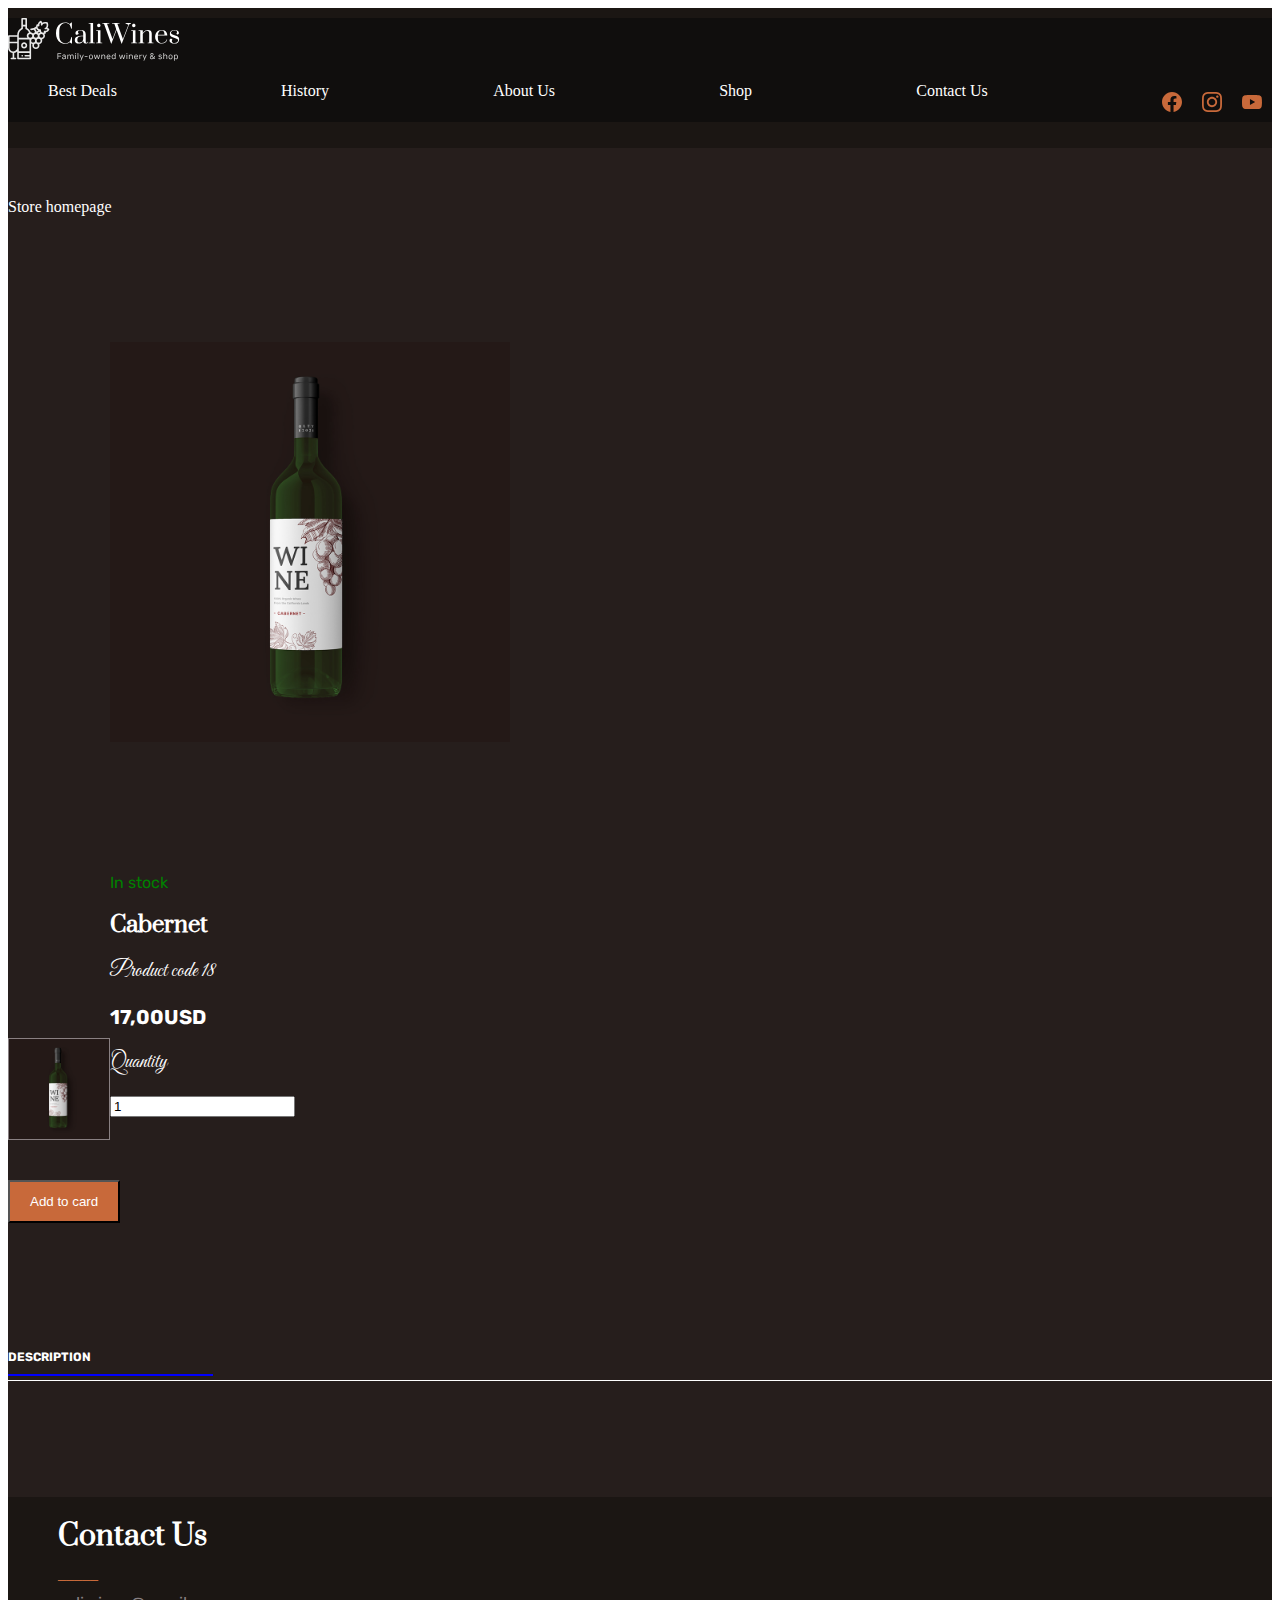
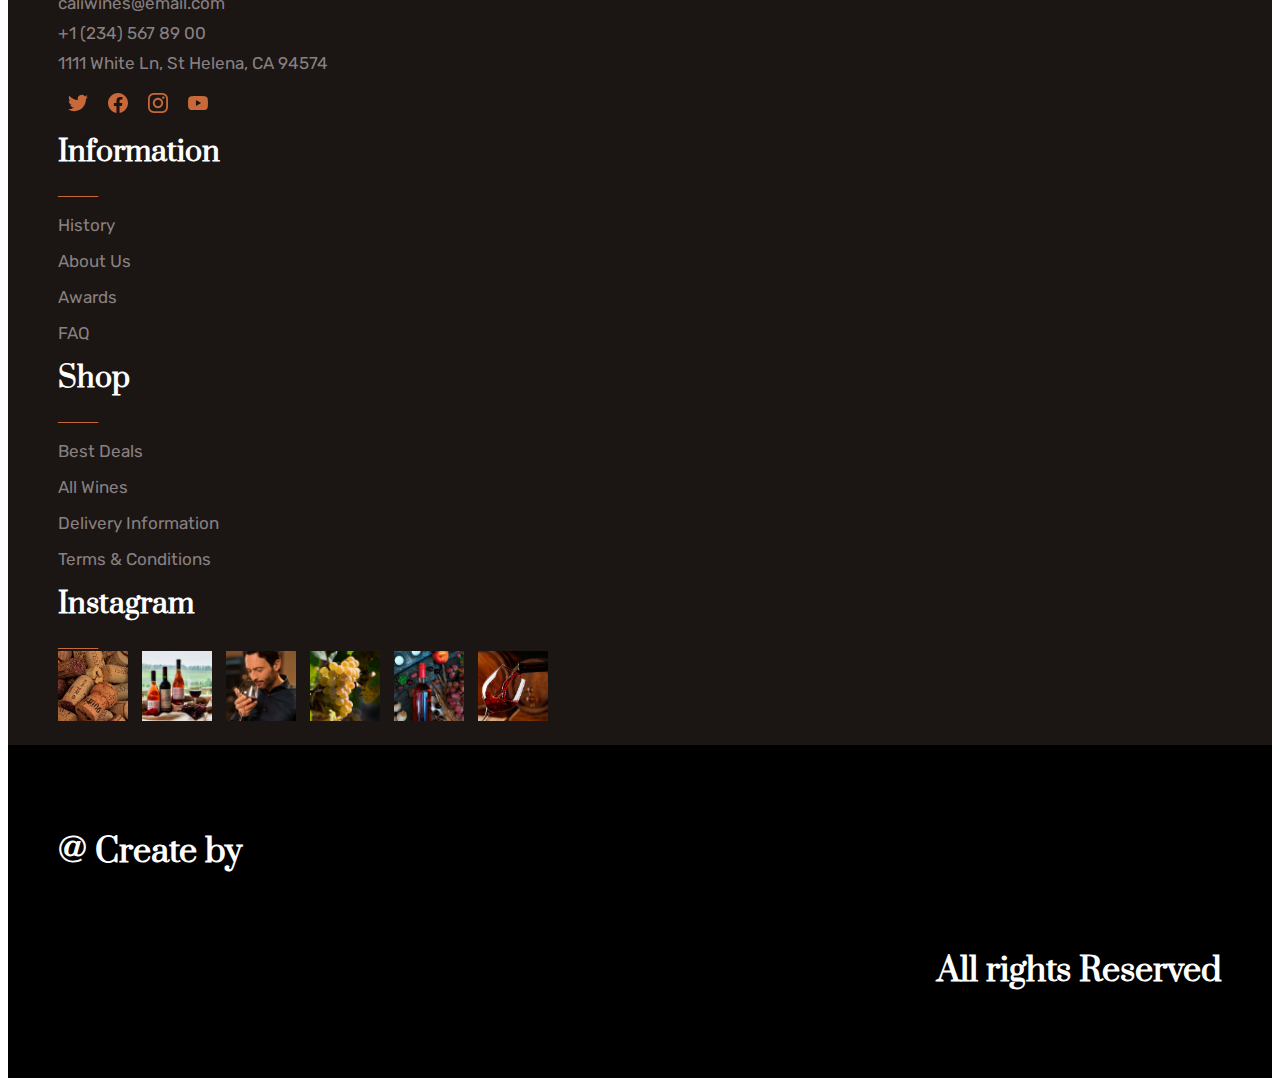
<file: card-cabernet.html>
<!DOCTYPE html>
<html lang="en">
  <head>
    <meta charset="UTF-8" />
    <meta http-equiv="X-UA-Compatible" content="IE=edge" />
    <meta name="viewport" content="width=device-width, initial-scale=1.0" />
    <title>Pinot Noir</title>
    <link rel="shortcut icon" href="img/wineglass.png" type="image/x-icon" />
    <link
      href="https://cdn.jsdelivr.net/npm/bootstrap@5.0.1/dist/css/bootstrap.min.css"
      rel="stylesheet"
      integrity="sha384-+0n0xVW2eSR5OomGNYDnhzAbDsOXxcvSN1TPprVMTNDbiYZCxYbOOl7+AMvyTG2x"
      crossorigin="anonymous"
    />
    <link rel="stylesheet" href="css/card.css" />
  </head>
  <body>
    <section class="background-footer">
    <nav class="nav-shadow ">
      <div class="container ">
        <div class="row align-items-center">
          <div class="col-6 col-sm-6 col-md-6 col-lg-6">
            <img src="img/Cali-Vines-logo.svg" class="logo" alt="" />
          </div>
          <div class="col-0 col-sm-6 col-md-6 col-lg-6 align-items-center">
            <ul>
              <li><a href="#best-deals">Best Deals</a></li>
              <li><a href="#history">History</a></li>
              <li><a href="#about-us">About Us</a></li>
              <li><a href="#craft-wines">Shop</a></li>
              <li><a href="#contact-us">Contact Us</a></li>
                <div class="social">
                  <a href="https://www.facebook.com/"
                    ><img src="img/icon-social/facebook.svg" alt="facebook"
                  /></a>
                  <a href="https://www.instagram.com/"
                    ><img src="img/icon-social/instagram.svg" alt="instagram"
                  /></a>
                  <a href="https://www.youtube.com/"
                    ><img src="img/icon-social/youtube.svg" alt="youtube"
                  /></a>
                </div>
            </ul>
          </div>
        </div>
      </div>
    </nav>
  </section>
    <section class="background-body">
      <div class="container">
        <div class="row">
          <div class="col">
            <a href="index.html">Store homepage</a>
          </div>
        </div>
        <div class="row">
          <div class="col-12 col-sm-12 col-md-6 col-lg-6">
            <a href="#">
              <img
                class="picture-position"
                src="img/cabernet.jpeg"
                alt="Pinot Noir"
              />
            </a>
            <a href="#">
              <img class="litlle-picture" src="img/cabernet.jpeg" alt="" />
            </a>
          </div>
          <div class="col-12 col-sm-12 col-md-6 col-lg-6">
            <p class="green">In stock</p>
            <h2>Cabernet</h2>
            <p class="code">Product code 18</p>
            <p class="price">17,00USD</p>
            <p class="code">Quantity</p>
            <input type="number" value="1" />
            <br />
            <button class="btn-orange">Add to card</button>
            <a href="#">
              <p class="description">DESCRIPTION</p>
            </a>
            <p class="blue"></p>
            <p class="white-underline"></p>
          </div>
        </div>
      </div>
    </section>
    <section class="background-footer">
      <div class="  content-section " id="">
          <div class="row ">
        <div class="col-12 col-sm-12 col-md-6 col-lg-3">
          <div >
            <div>
              <h2 class="the-beginning-name contact">Contact Us</h2>
            </div>
            <div class="orange strip">
              _____
            </div>
            <div>
              <p class="the-beginning-text">caliwines@email.com</p>
              <p class="the-beginning-text">+1 (234) 567 89 00</p>
              <p class="the-beginning-text">1111 White Ln, St Helena, CA 94574</p>
              <div class="social">
                <a href="https://twitter.com/login?lang=uk"
                ><img src="img/icon-social/twitter.svg" alt="twitter"
                /></a>
                <a href="https://www.facebook.com/"
                  ><img src="img/icon-social/facebook.svg" alt="facebook"
                /></a>
                <a href="https://www.instagram.com/"
                  ><img src="img/icon-social/instagram.svg" alt="instagram"
                /></a>
                <a href="https://www.youtube.com/"
                  ><img src="img/icon-social/youtube.svg" alt="youtube"
                /></a>
              </div>
            </div>
        </div>
        </div>
        <div class="col-12 col-sm-12 col-md-6 col-lg-3">
          <div >
            <div >
              <h2 class="the-beginning-name">Information</h2>
            </div>
            <div class="orange strip">
              _____
            </div>
            <div>
              <p><a href="#history" class="the-beginning-text">History
              </a></p>
              <p><a href="#timeless-classic" class="the-beginning-text">About Us
              </a></p>
              <p><a href="#awards" class="the-beginning-text">Awards
              </a></p>
              <p><a href="#" class="the-beginning-text">FAQ
              </a></p>
            </div>
          </div>
        </div>
          <div class="col-12 col-sm-12 col-md-6 col-lg-3">
            <div >
              <div>
                <h2 class="the-beginning-name">Shop</h2>
              </div>
              <div class="orange strip">
                _____
              </div>
              <div>
                <p><a href="#best-deals" class="the-beginning-text">Best Deals
                </a></p>
                <p><a href="#craft-wines" class="the-beginning-text">All Wines
                </a></p>
                <p><a href="#" class="the-beginning-text">Delivery Information
                </a></p>
                <p><a href="#" class="the-beginning-text">Terms & Conditions
                </a></p>
              </div>
            </div>
          </div>


            <div class="col-12 col-sm-12 col-md-6 col-lg-3 container">
              <div >
                <div>
                  <h2 class="the-beginning-name">Instagram</h2>
                </div>
                <div class="orange strip">
                  _____
                </div>
                <img class="incta-cork" src="img/instagram-wine-cork.png" width="70" alt="" />
                <img class="incta-bottles" src="img/instagram-three-bottles-of-wine.png" width="70" alt="" />
                <img class="incta-man" src="img/instagram-man-and-wine.png" width="70" alt="" />
                <img class="row-3 incta-grapes" src="img/instagram-grapes.png" width="70" alt="" />
                <img class="incta-fruit" src="img/instagram-wine-and-fruit.png" width="70" alt="" />
                <img class="incta-glass" src="img/instagram-glass-of-wine.png" width="70" alt="" />
              </div>
            </div>
      </div>
    </div>
   </section>
        <section class="background-footer-2">
          <div class="row ">
            <div class="col text-title create">
              <h6>@ Create by</h4>
            </div>
            <div class="col text-title"> 
              <h6 class="text-title-reseved">All rights Reserved</h4>
            </div>
        </div>
      </section>
    <script
      src="https://cdn.jsdelivr.net/npm/bootstrap@5.0.1/dist/js/bootstrap.bundle.min.js"
      integrity="sha384-gtEjrD/SeCtmISkJkNUaaKMoLD0//ElJ19smozuHV6z3Iehds+3Ulb9Bn9Plx0x4"
      crossorigin="anonymous"
    ></script>
  </body>
</html>
</file>
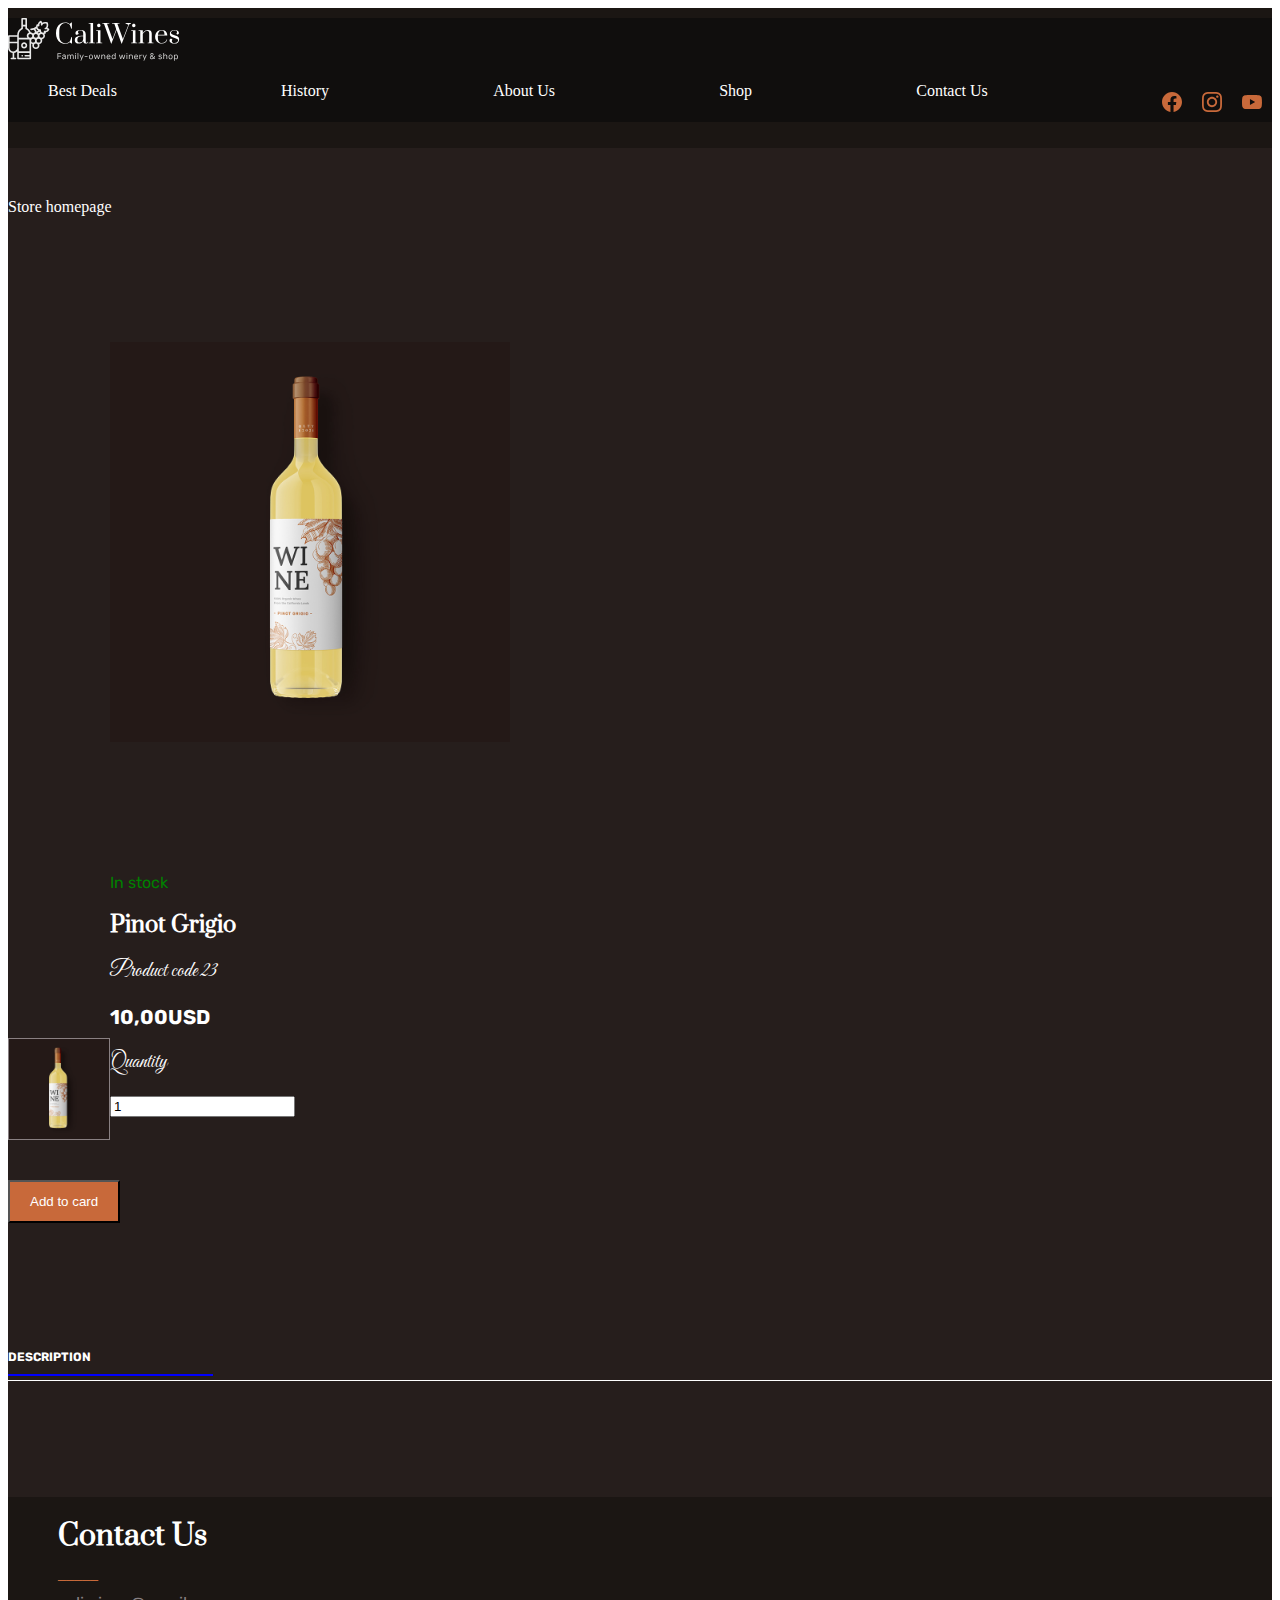
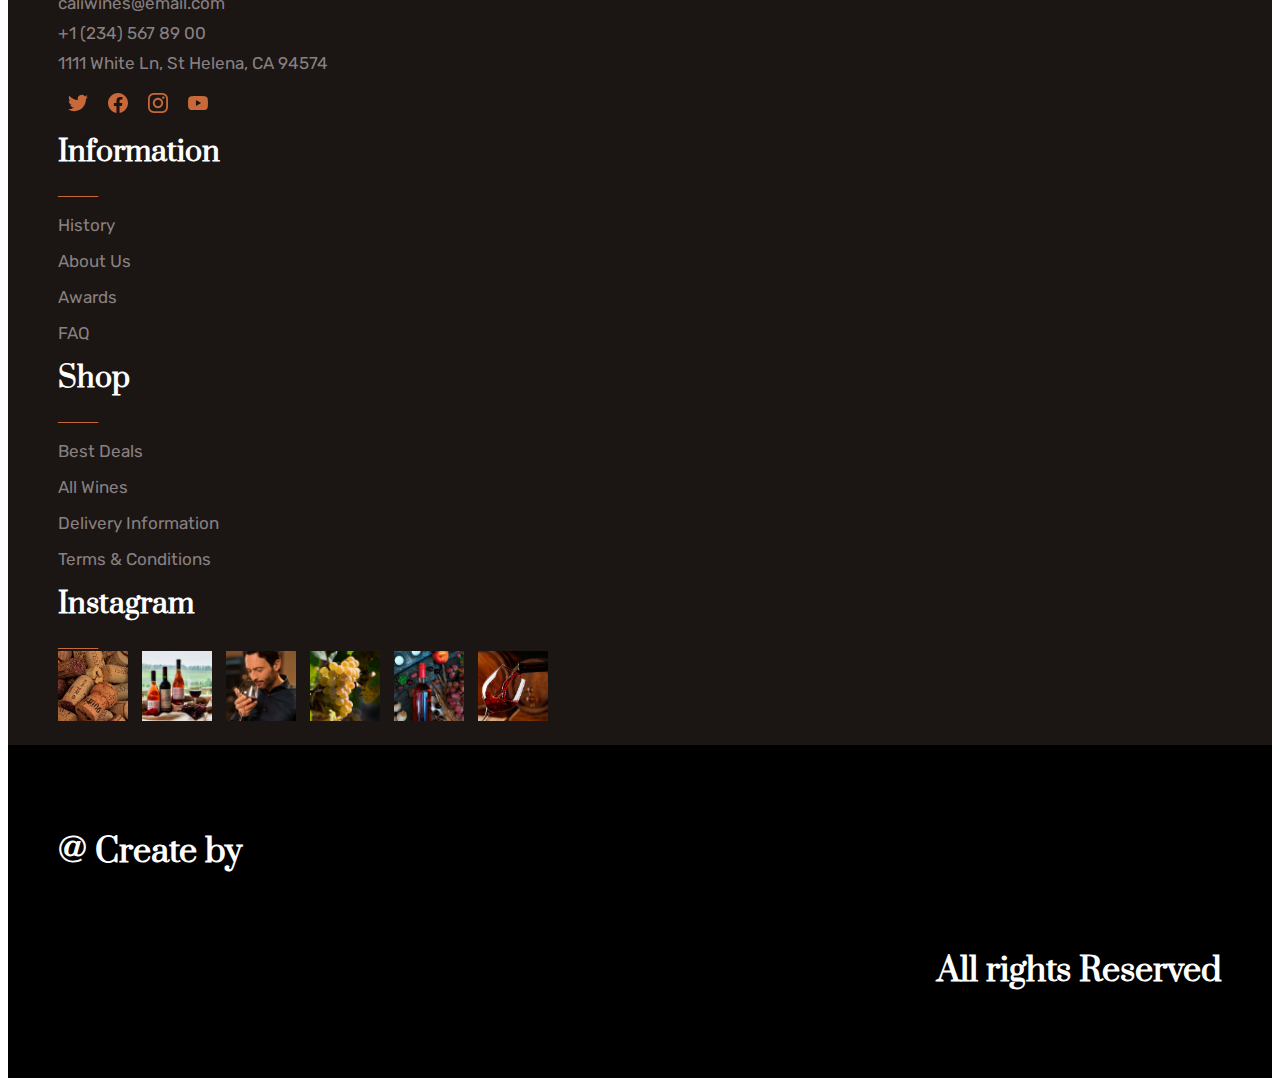
<file: card-pinot-gigio.html>
<!DOCTYPE html>
<html lang="en">
  <head>
    <meta charset="UTF-8" />
    <meta http-equiv="X-UA-Compatible" content="IE=edge" />
    <meta name="viewport" content="width=device-width, initial-scale=1.0" />
    <title>Pinot Noir</title>
    <link rel="shortcut icon" href="img/wineglass.png" type="image/x-icon" />
    <link
      href="https://cdn.jsdelivr.net/npm/bootstrap@5.0.1/dist/css/bootstrap.min.css"
      rel="stylesheet"
      integrity="sha384-+0n0xVW2eSR5OomGNYDnhzAbDsOXxcvSN1TPprVMTNDbiYZCxYbOOl7+AMvyTG2x"
      crossorigin="anonymous"
    />
    <link rel="stylesheet" href="css/card.css" />
  </head>
  <body>
    <section class="background-footer">
      <nav class="nav-shadow">
        <div class="container">
          <div class="row align-items-center">
            <div class="col-6 col-sm-6 col-md-6 col-lg-6">
              <img src="img/Cali-Vines-logo.svg" class="logo" alt="" />
            </div>
            <div class="col-0 col-sm-6 col-md-6 col-lg-6 align-items-center">
              <ul>
                <li><a href="#best-deals">Best Deals</a></li>
                <li><a href="#history">History</a></li>
                <li><a href="#about-us">About Us</a></li>
                <li><a href="#craft-wines">Shop</a></li>
                <li><a href="#contact-us">Contact Us</a></li>
                <li>
                  <div class="social">
                    <a href="https://www.facebook.com/"
                      ><img src="img/icon-social/facebook.svg" alt="facebook"
                    /></a>
                    <a href="https://www.instagram.com/"
                      ><img src="img/icon-social/instagram.svg" alt="instagram"
                    /></a>
                    <a href="https://www.youtube.com/"
                      ><img src="img/icon-social/youtube.svg" alt="youtube"
                    /></a>
                  </div>
              </ul>
            </div>
          </div>
        </div>
      </nav>
  </section>
    <section class="background-body">
      <div class="container">
        <div class="row">
          <div class="col">
            <a href="index.html">Store homepage</a>
          </div>
        </div>
        <div class="row">
          <div class="col-12 col-sm-12 col-md-6 col-lg-6">
            <a href="#">
              <img
                class="picture-position"
                src="img/pinot-gigio.jpeg" 
                alt="Pinot Noir"
              />
            </a>
            <a href="#">
              <img class="litlle-picture" src="img/pinot-gigio.jpeg"  alt="" />
            </a>
          </div>
          <div class="col-12 col-sm-12 col-md-6 col-lg-6">
            <p class="green">In stock</p>
            <h2>Pinot Grigio</h2>
            <p class="code">Product code 23</p>
            <p class="price">10,00USD</p>
            <p class="code">Quantity</p>
            <input type="number" value="1" />
            <br />
            <button class="btn-orange">Add to card</button>
            <a href="#">
              <p class="description">DESCRIPTION</p>
            </a>
            <p class="blue"></p>
            <p class="white-underline"></p>
          </div>
        </div>
      </div>
    </section>
    <section class="background-footer">
      <div class="  content-section " id="">
          <div class="row ">
        <div class="col-12 col-sm-12 col-md-6 col-lg-3">
          <div >
            <div>
              <h2 class="the-beginning-name contact">Contact Us</h2>
            </div>
            <div class="orange strip">
              _____
            </div>
            <div>
              <p class="the-beginning-text">caliwines@email.com</p>
              <p class="the-beginning-text">+1 (234) 567 89 00</p>
              <p class="the-beginning-text">1111 White Ln, St Helena, CA 94574</p>
              <div class="social">
                <a href="https://twitter.com/login?lang=uk"
                ><img src="img/icon-social/twitter.svg" alt="twitter"
                /></a>
                <a href="https://www.facebook.com/"
                  ><img src="img/icon-social/facebook.svg" alt="facebook"
                /></a>
                <a href="https://www.instagram.com/"
                  ><img src="img/icon-social/instagram.svg" alt="instagram"
                /></a>
                <a href="https://www.youtube.com/"
                  ><img src="img/icon-social/youtube.svg" alt="youtube"
                /></a>
              </div>
            </div>
        </div>
        </div>
        <div class="col-12 col-sm-12 col-md-6 col-lg-3">
          <div >
            <div >
              <h2 class="the-beginning-name">Information</h2>
            </div>
            <div class="orange strip">
              _____
            </div>
            <div>
              <p><a href="#history" class="the-beginning-text">History
              </a></p>
              <p><a href="#timeless-classic" class="the-beginning-text">About Us
              </a></p>
              <p><a href="#awards" class="the-beginning-text">Awards
              </a></p>
              <p><a href="#" class="the-beginning-text">FAQ
              </a></p>
            </div>
          </div>
        </div>
          <div class="col-12 col-sm-12 col-md-6 col-lg-3">
            <div >
              <div>
                <h2 class="the-beginning-name">Shop</h2>
              </div>
              <div class="orange strip">
                _____
              </div>
              <div>
                <p><a href="#best-deals" class="the-beginning-text">Best Deals
                </a></p>
                <p><a href="#craft-wines" class="the-beginning-text">All Wines
                </a></p>
                <p><a href="#" class="the-beginning-text">Delivery Information
                </a></p>
                <p><a href="#" class="the-beginning-text">Terms & Conditions
                </a></p>
              </div>
            </div>
          </div>


            <div class="col-12 col-sm-12 col-md-6 col-lg-3 container">
              <div >
                <div>
                  <h2 class="the-beginning-name">Instagram</h2>
                </div>
                <div class="orange strip">
                  _____
                </div>
                <img class="incta-cork" src="img/instagram-wine-cork.png" width="70" alt="" />
                <img class="incta-bottles" src="img/instagram-three-bottles-of-wine.png" width="70" alt="" />
                <img class="incta-man" src="img/instagram-man-and-wine.png" width="70" alt="" />
                <img class="row-3 incta-grapes" src="img/instagram-grapes.png" width="70" alt="" />
                <img class="incta-fruit" src="img/instagram-wine-and-fruit.png" width="70" alt="" />
                <img class="incta-glass" src="img/instagram-glass-of-wine.png" width="70" alt="" />
              </div>
            </div>
      </div>
    </div>
   </section>
        <section class="background-footer-2">
          <div class="row ">
            <div class="col text-title create">
              <h6>@ Create by</h4>
            </div>
            <div class="col text-title"> 
              <h6 class="text-title-reseved">All rights Reserved</h4>
            </div>
        </div>
      </section>
    <script
      src="https://cdn.jsdelivr.net/npm/bootstrap@5.0.1/dist/js/bootstrap.bundle.min.js"
      integrity="sha384-gtEjrD/SeCtmISkJkNUaaKMoLD0//ElJ19smozuHV6z3Iehds+3Ulb9Bn9Plx0x4"
      crossorigin="anonymous"
    ></script>
  </body>
</html>
</file>
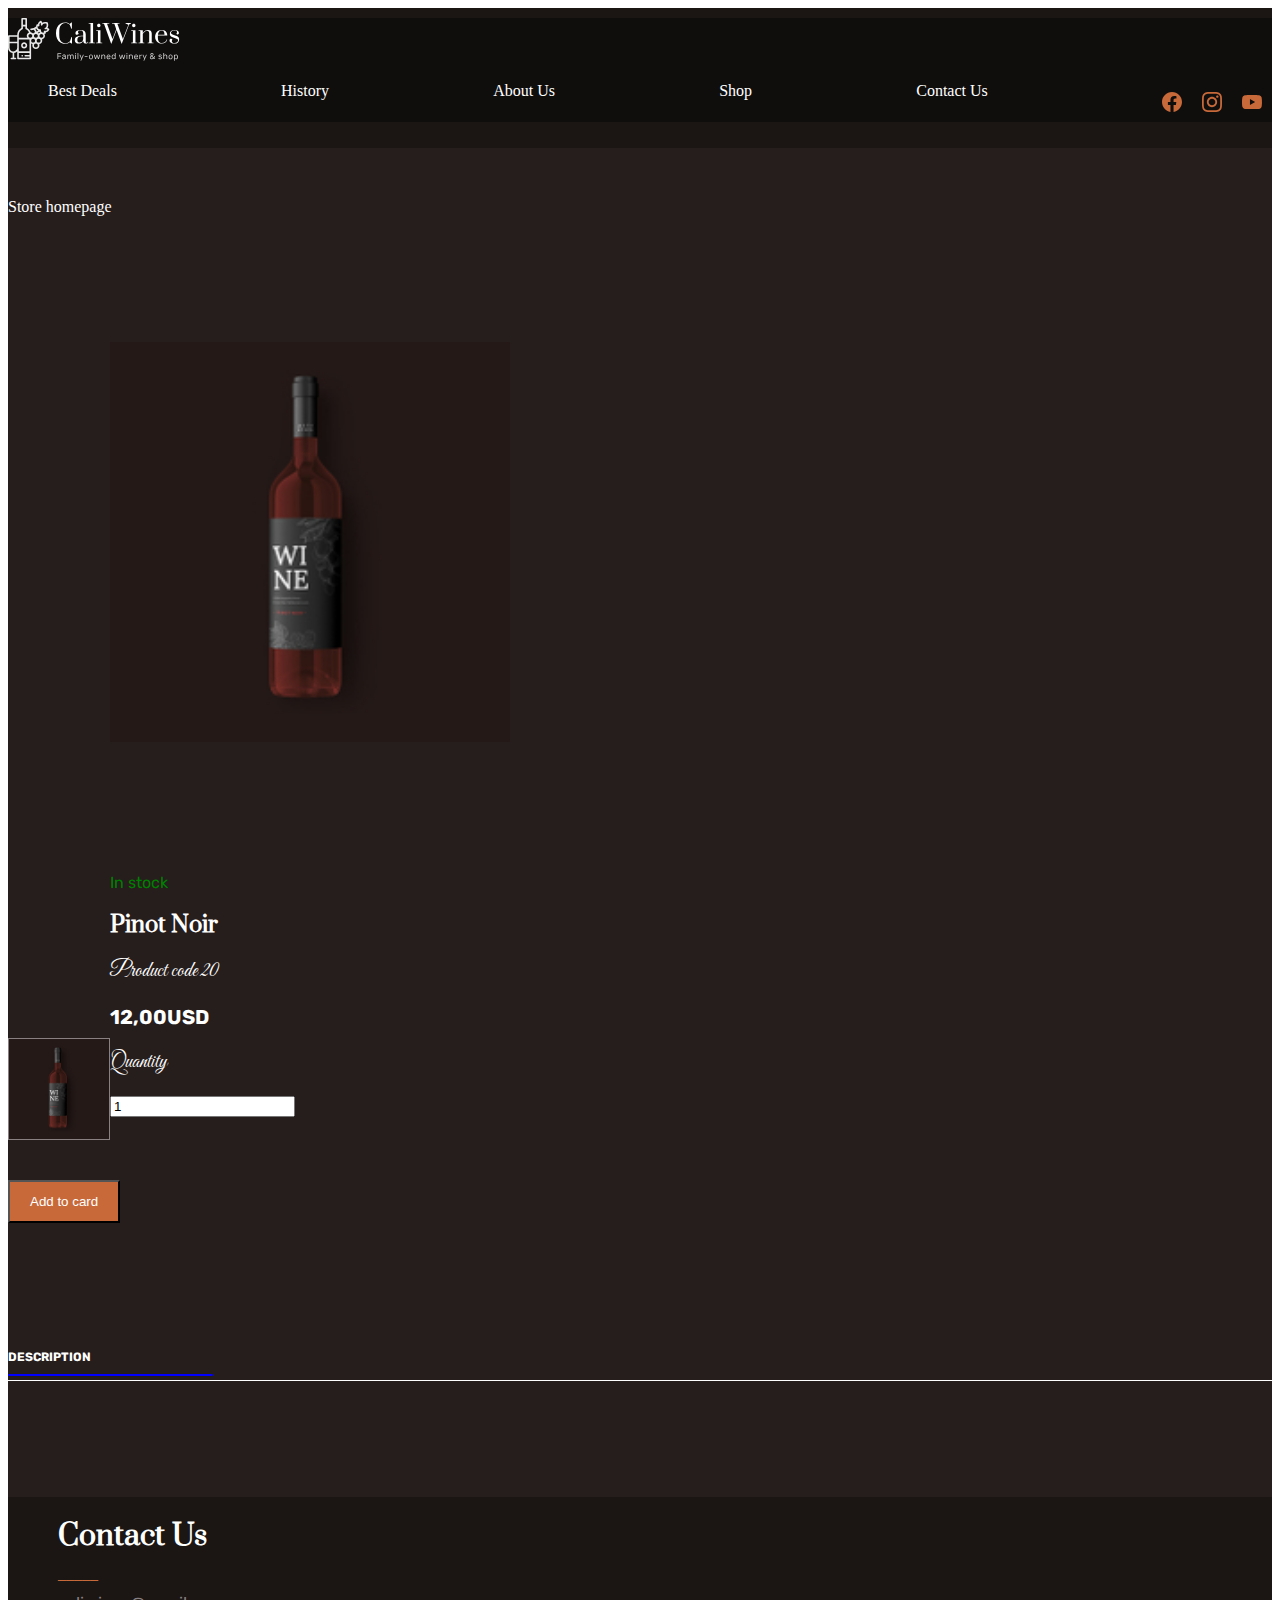
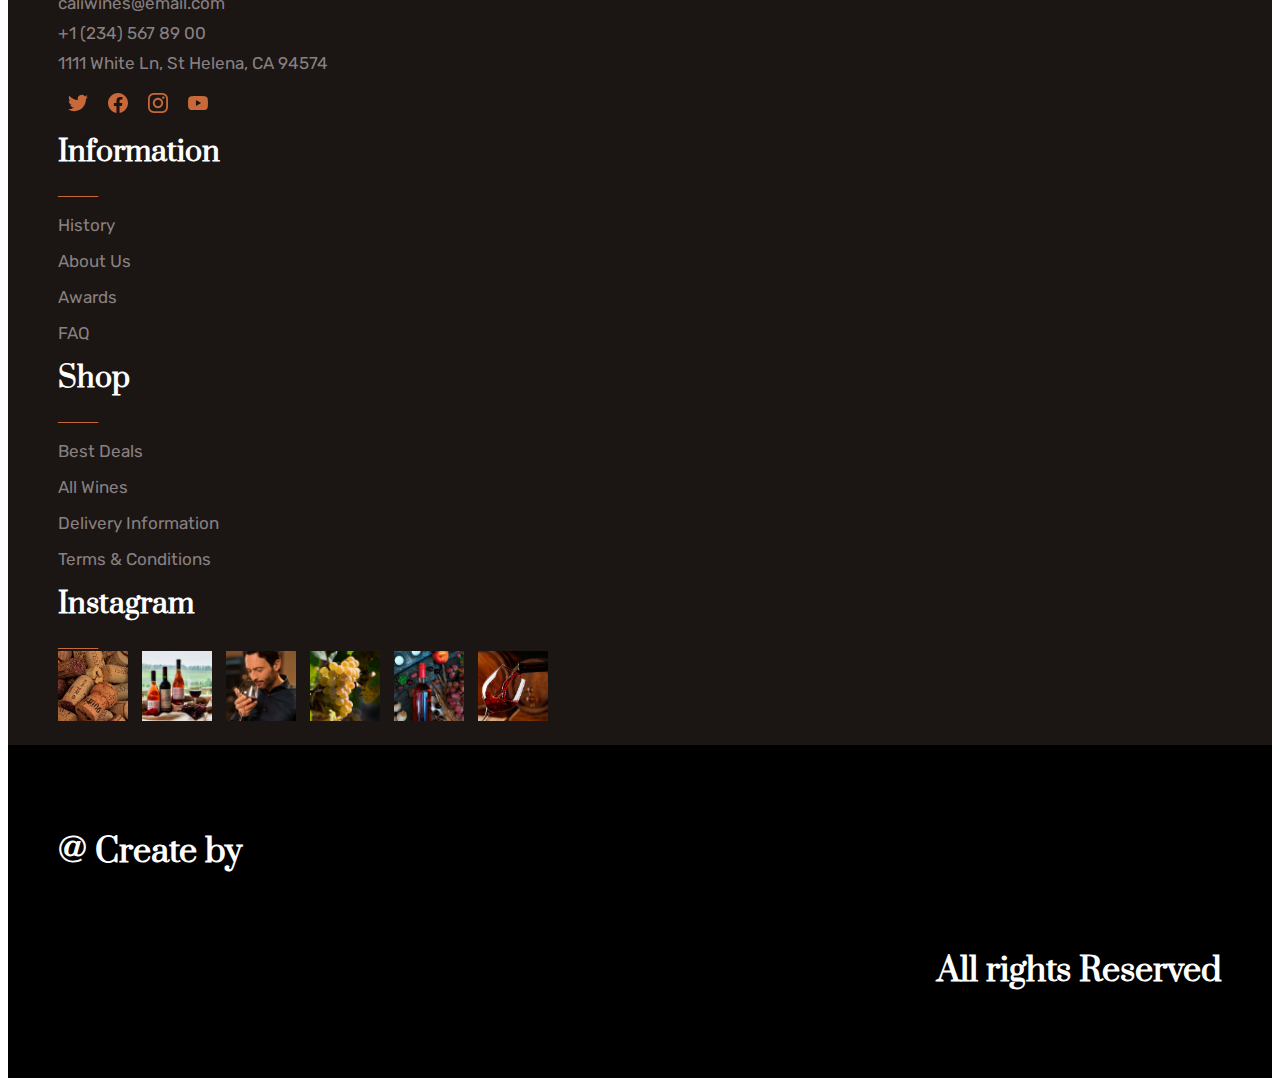
<file: card-pinot-noir.html>
<!DOCTYPE html>
<html lang="en">
  <head>
    <meta charset="UTF-8" />
    <meta http-equiv="X-UA-Compatible" content="IE=edge" />
    <meta name="viewport" content="width=device-width, initial-scale=1.0" />
    <title>Pinot Noir</title>
    <link rel="shortcut icon" href="img/wineglass.png" type="image/x-icon" />
    <link
      href="https://cdn.jsdelivr.net/npm/bootstrap@5.0.1/dist/css/bootstrap.min.css"
      rel="stylesheet"
      integrity="sha384-+0n0xVW2eSR5OomGNYDnhzAbDsOXxcvSN1TPprVMTNDbiYZCxYbOOl7+AMvyTG2x"
      crossorigin="anonymous"
    />
    <link rel="stylesheet" href="css/card.css" />
  </head>
  <body>
    <section class="background-footer">
    <nav class="nav-shadow">
      <div class="container">
        <div class="row align-items-center">
          <div class="col-6 col-sm-6 col-md-6 col-lg-6">
            <img src="img/Cali-Vines-logo.svg" class="logo" alt="" />
          </div>
          <div class="col-0 col-sm-6 col-md-6 col-lg-6 align-items-center">
            <ul>
              <li><a href="#best-deals">Best Deals</a></li>
              <li><a href="#history">History</a></li>
              <li><a href="#about-us">About Us</a></li>
              <li><a href="#craft-wines">Shop</a></li>
              <li><a href="#contact-us">Contact Us</a></li>
              <div class="social">
                <a href="https://www.facebook.com/"
                  ><img src="img/icon-social/facebook.svg" alt="facebook"
                /></a>
                <a href="https://www.instagram.com/"
                  ><img src="img/icon-social/instagram.svg" alt="instagram"
                /></a>
                <a href="https://www.youtube.com/"
                  ><img src="img/icon-social/youtube.svg" alt="youtube"
                /></a>
              </div>
            </ul>
          </div>
        </div>
      </div>
    </nav>
  </section>
    <section class="background-body">
      <div class="container">
        <div class="row">
          <div class="col">
            <a href="index.html">Store homepage</a>
          </div>
        </div>
        <div class="row">
          <div class="col-12 col-sm-12 col-md-6 col-lg-6">
            <a href="#">
              <img
                class="picture-position"
                src="img/pinot-noir.jpeg"
                alt="Pinot Noir"
              />
            </a>
            <a href="#">
              <img class="litlle-picture" src="img/pinot-noir.jpeg" alt="" />
            </a>
          </div>
          <div class="col-12 col-sm-12 col-md-6 col-lg-6">
            <p class="green">In stock</p>
            <h2>Pinot Noir</h2>
            <p class="code">Product code 20</p>
            <p class="price">12,00USD</p>
            <p class="code">Quantity</p>
            <input type="number" value="1" />
            <br />
            <button class="btn-orange">Add to card</button>
            <a href="#">
              <p class="description">DESCRIPTION</p>
            </a>
            <p class="blue"></p>
            <p class="white-underline"></p>
          </div>
        </div>
      </div>
    </section>
    <section class="background-footer">
      <div class="  content-section " id="">
          <div class="row ">
        <div class="col-12 col-sm-12 col-md-6 col-lg-3">
          <div >
            <div>
              <h2 class="the-beginning-name contact">Contact Us</h2>
            </div>
            <div class="orange strip">
              _____
            </div>
            <div>
              <p class="the-beginning-text">caliwines@email.com</p>
              <p class="the-beginning-text">+1 (234) 567 89 00</p>
              <p class="the-beginning-text">1111 White Ln, St Helena, CA 94574</p>
              <div class="social">
                <a href="https://twitter.com/login?lang=uk"
                ><img src="img/icon-social/twitter.svg" alt="twitter"
                /></a>
                <a href="https://www.facebook.com/"
                  ><img src="img/icon-social/facebook.svg" alt="facebook"
                /></a>
                <a href="https://www.instagram.com/"
                  ><img src="img/icon-social/instagram.svg" alt="instagram"
                /></a>
                <a href="https://www.youtube.com/"
                  ><img src="img/icon-social/youtube.svg" alt="youtube"
                /></a>
              </div>
            </div>
        </div>
        </div>
        <div class="col-12 col-sm-12 col-md-6 col-lg-3">
          <div >
            <div >
              <h2 class="the-beginning-name">Information</h2>
            </div>
            <div class="orange strip">
              _____
            </div>
            <div>
              <p><a href="#history" class="the-beginning-text">History
              </a></p>
              <p><a href="#timeless-classic" class="the-beginning-text">About Us
              </a></p>
              <p><a href="#awards" class="the-beginning-text">Awards
              </a></p>
              <p><a href="#" class="the-beginning-text">FAQ
              </a></p>
            </div>
          </div>
        </div>
          <div class="col-12 col-sm-12 col-md-6 col-lg-3">
            <div >
              <div>
                <h2 class="the-beginning-name">Shop</h2>
              </div>
              <div class="orange strip">
                _____
              </div>
              <div>
                <p><a href="#best-deals" class="the-beginning-text">Best Deals
                </a></p>
                <p><a href="#craft-wines" class="the-beginning-text">All Wines
                </a></p>
                <p><a href="#" class="the-beginning-text">Delivery Information
                </a></p>
                <p><a href="#" class="the-beginning-text">Terms & Conditions
                </a></p>
              </div>
            </div>
          </div>


            <div class="col-12 col-sm-12 col-md-6 col-lg-3 container">
              <div >
                <div>
                  <h2 class="the-beginning-name">Instagram</h2>
                </div>
                <div class="orange strip">
                  _____
                </div>
                <img class="incta-cork" src="img/instagram-wine-cork.png" width="70" alt="" />
                <img class="incta-bottles" src="img/instagram-three-bottles-of-wine.png" width="70" alt="" />
                <img class="incta-man" src="img/instagram-man-and-wine.png" width="70" alt="" />
                <img class="row-3 incta-grapes" src="img/instagram-grapes.png" width="70" alt="" />
                <img class="incta-fruit" src="img/instagram-wine-and-fruit.png" width="70" alt="" />
                <img class="incta-glass" src="img/instagram-glass-of-wine.png" width="70" alt="" />
              </div>
            </div>
      </div>
    </div>
   </section>
        <section class="background-footer-2">
          <div class="row ">
            <div class="col text-title create">
              <h6>@ Create by</h4>
            </div>
            <div class="col text-title"> 
              <h6 class="text-title-reseved">All rights Reserved</h4>
            </div>
        </div>
      </section>
    <script
      src="https://cdn.jsdelivr.net/npm/bootstrap@5.0.1/dist/js/bootstrap.bundle.min.js"
      integrity="sha384-gtEjrD/SeCtmISkJkNUaaKMoLD0//ElJ19smozuHV6z3Iehds+3Ulb9Bn9Plx0x4"
      crossorigin="anonymous"
    ></script>
  </body>
</html>
</file>
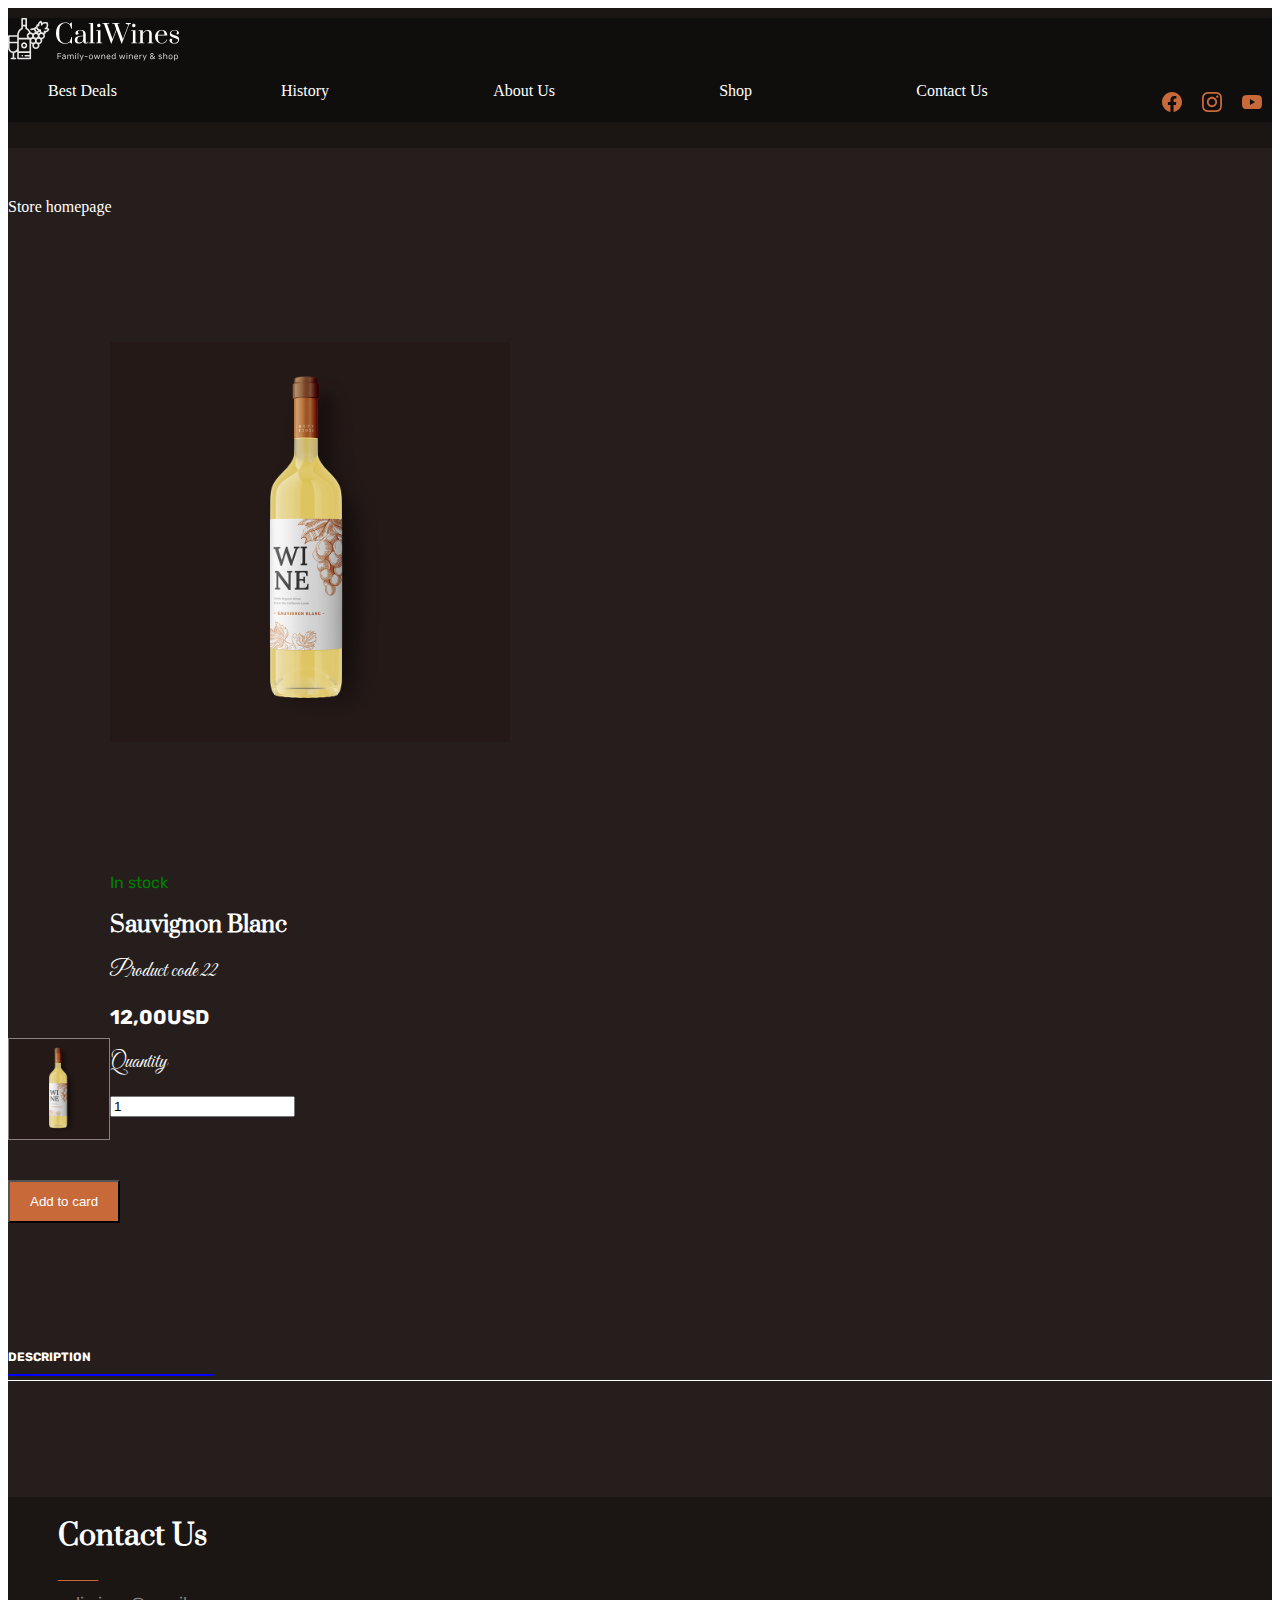
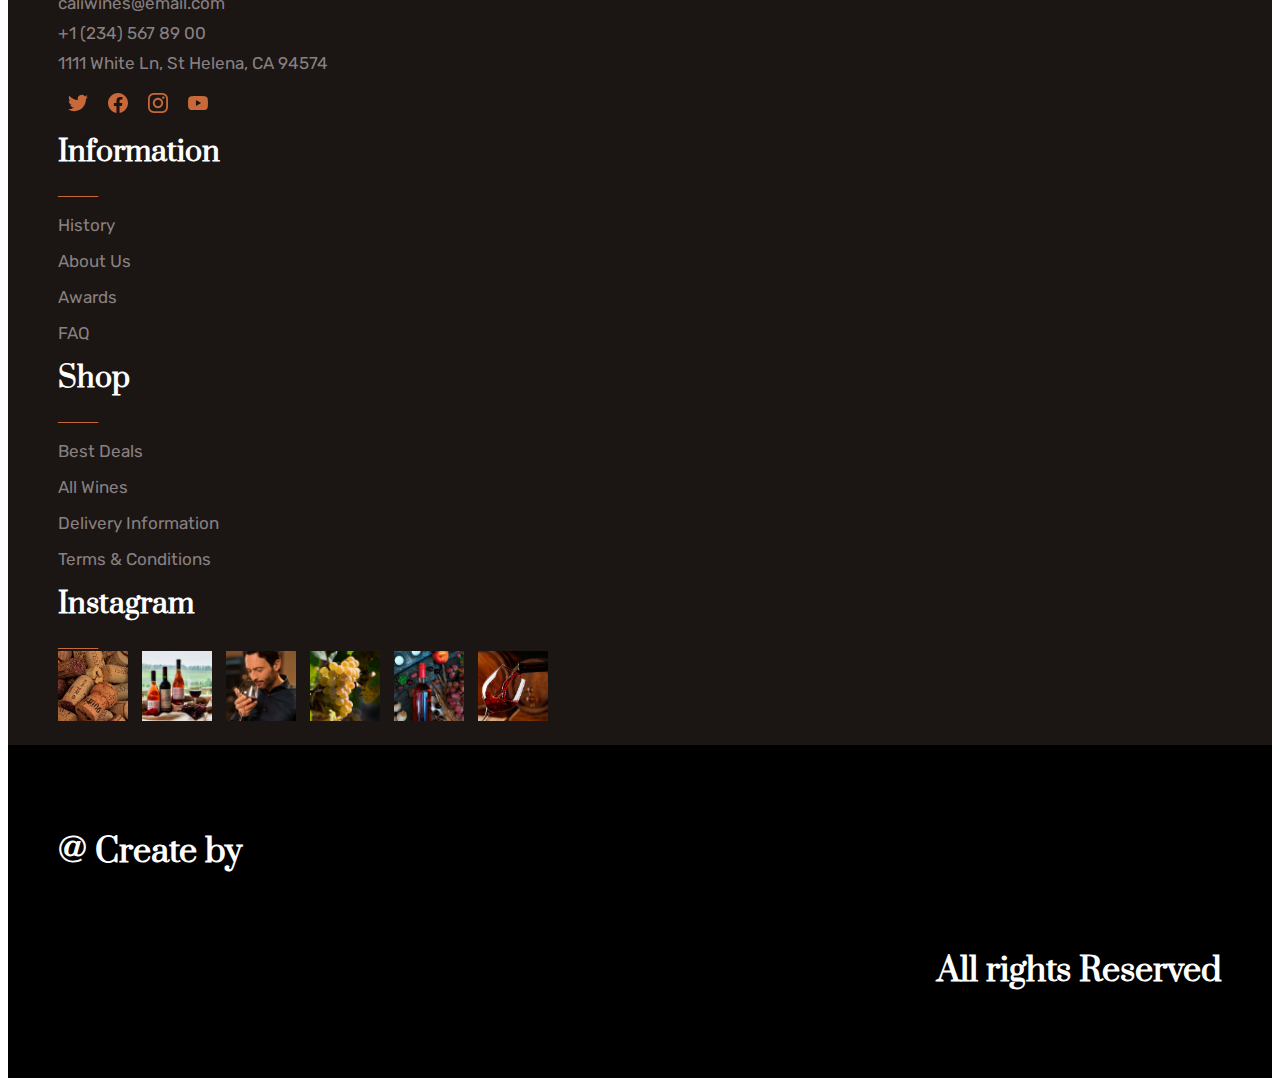
<file: card-sauvignon-blanc.html>
<!DOCTYPE html>
<html lang="en">
  <head>
    <meta charset="UTF-8" />
    <meta http-equiv="X-UA-Compatible" content="IE=edge" />
    <meta name="viewport" content="width=device-width, initial-scale=1.0" />
    <title>Pinot Noir</title>
    <link rel="shortcut icon" href="img/wineglass.png" type="image/x-icon" />
    <link
      href="https://cdn.jsdelivr.net/npm/bootstrap@5.0.1/dist/css/bootstrap.min.css"
      rel="stylesheet"
      integrity="sha384-+0n0xVW2eSR5OomGNYDnhzAbDsOXxcvSN1TPprVMTNDbiYZCxYbOOl7+AMvyTG2x"
      crossorigin="anonymous"
    />
    <link rel="stylesheet" href="css/card.css" />
  </head>
  <body><section class="background-footer">
    <nav class="nav-shadow">
      <div class="container">
        <div class="row align-items-center">
          <div class="col-6 col-sm-6 col-md-6 col-lg-6">
            <img src="img/Cali-Vines-logo.svg" class="logo" alt="" />
          </div>
          <div class="col-0 col-sm-6 col-md-6 col-lg-6 align-items-center">
            <ul>
              <li><a href="#best-deals">Best Deals</a></li>
              <li><a href="#history">History</a></li>
              <li><a href="#about-us">About Us</a></li>
              <li><a href="#craft-wines">Shop</a></li>
              <li><a href="#contact-us">Contact Us</a></li>
              <div class="social">
                <a href="https://www.facebook.com/"
                  ><img src="img/icon-social/facebook.svg" alt="facebook"
                /></a>
                <a href="https://www.instagram.com/"
                  ><img src="img/icon-social/instagram.svg" alt="instagram"
                /></a>
                <a href="https://www.youtube.com/"
                  ><img src="img/icon-social/youtube.svg" alt="youtube"
                /></a>
              </div>
            </ul>
          </div>
        </div>
      </div>
    </nav>
  </section>
    <section class="background-body">
      <div class="container">
        <div class="row">
          <div class="col">
            <a href="index.html">Store homepage</a>
          </div>
        </div>
        <div class="row">
          <div class="col-12 col-sm-12 col-md-6 col-lg-6">
            <a href="#">
              <img
                class="picture-position"
                src="img/sauvignon-blanc.jpeg"
                alt="Pinot Noir"
              />
            </a>
            <a href="#">
              <img class="litlle-picture" src="img/sauvignon-blanc.jpeg" alt="" />
            </a>
          </div>
          <div class="col-12 col-sm-12 col-md-6 col-lg-6">
            <p class="green">In stock</p>
            <h2>Sauvignon Blanc</h2>
            <p class="code">Product code 22</p>
            <p class="price">12,00USD</p>
            <p class="code">Quantity</p>
            <input type="number" value="1" />
            <br />
            <button class="btn-orange">Add to card</button>
            <a href="#">
              <p class="description">DESCRIPTION</p>
            </a>
            <p class="blue"></p>
            <p class="white-underline"></p>
          </div>
        </div>
      </div>
    </section>
    <section class="background-footer">
      <div class="  content-section " id="">
          <div class="row ">
        <div class="col-12 col-sm-12 col-md-6 col-lg-3">
          <div >
            <div>
              <h2 class="the-beginning-name contact">Contact Us</h2>
            </div>
            <div class="orange strip">
              _____
            </div>
            <div>
              <p class="the-beginning-text">caliwines@email.com</p>
              <p class="the-beginning-text">+1 (234) 567 89 00</p>
              <p class="the-beginning-text">1111 White Ln, St Helena, CA 94574</p>
              <div class="social">
                <a href="https://twitter.com/login?lang=uk"
                ><img src="img/icon-social/twitter.svg" alt="twitter"
                /></a>
                <a href="https://www.facebook.com/"
                  ><img src="img/icon-social/facebook.svg" alt="facebook"
                /></a>
                <a href="https://www.instagram.com/"
                  ><img src="img/icon-social/instagram.svg" alt="instagram"
                /></a>
                <a href="https://www.youtube.com/"
                  ><img src="img/icon-social/youtube.svg" alt="youtube"
                /></a>
              </div>
            </div>
        </div>
        </div>
        <div class="col-12 col-sm-12 col-md-6 col-lg-3">
          <div >
            <div >
              <h2 class="the-beginning-name">Information</h2>
            </div>
            <div class="orange strip">
              _____
            </div>
            <div>
              <p><a href="#history" class="the-beginning-text">History
              </a></p>
              <p><a href="#timeless-classic" class="the-beginning-text">About Us
              </a></p>
              <p><a href="#awards" class="the-beginning-text">Awards
              </a></p>
              <p><a href="#" class="the-beginning-text">FAQ
              </a></p>
            </div>
          </div>
        </div>
          <div class="col-12 col-sm-12 col-md-6 col-lg-3">
            <div >
              <div>
                <h2 class="the-beginning-name">Shop</h2>
              </div>
              <div class="orange strip">
                _____
              </div>
              <div>
                <p><a href="#best-deals" class="the-beginning-text">Best Deals
                </a></p>
                <p><a href="#craft-wines" class="the-beginning-text">All Wines
                </a></p>
                <p><a href="#" class="the-beginning-text">Delivery Information
                </a></p>
                <p><a href="#" class="the-beginning-text">Terms & Conditions
                </a></p>
              </div>
            </div>
          </div>


            <div class="col-12 col-sm-12 col-md-6 col-lg-3 container">
              <div >
                <div>
                  <h2 class="the-beginning-name">Instagram</h2>
                </div>
                <div class="orange strip">
                  _____
                </div>
                <img class="incta-cork" src="img/instagram-wine-cork.png" width="70" alt="" />
                <img class="incta-bottles" src="img/instagram-three-bottles-of-wine.png" width="70" alt="" />
                <img class="incta-man" src="img/instagram-man-and-wine.png" width="70" alt="" />
                <img class="row-3 incta-grapes" src="img/instagram-grapes.png" width="70" alt="" />
                <img class="incta-fruit" src="img/instagram-wine-and-fruit.png" width="70" alt="" />
                <img class="incta-glass" src="img/instagram-glass-of-wine.png" width="70" alt="" />
              </div>
            </div>
      </div>
    </div>
   </section>
        <section class="background-footer-2">
          <div class="row ">
            <div class="col text-title create">
              <h6>@ Create by</h4>
            </div>
            <div class="col text-title"> 
              <h6 class="text-title-reseved">All rights Reserved</h4>
            </div>
        </div>
      </section>
    <script
      src="https://cdn.jsdelivr.net/npm/bootstrap@5.0.1/dist/js/bootstrap.bundle.min.js"
      integrity="sha384-gtEjrD/SeCtmISkJkNUaaKMoLD0//ElJ19smozuHV6z3Iehds+3Ulb9Bn9Plx0x4"
      crossorigin="anonymous"
    ></script>
  </body>
</html>
</file>
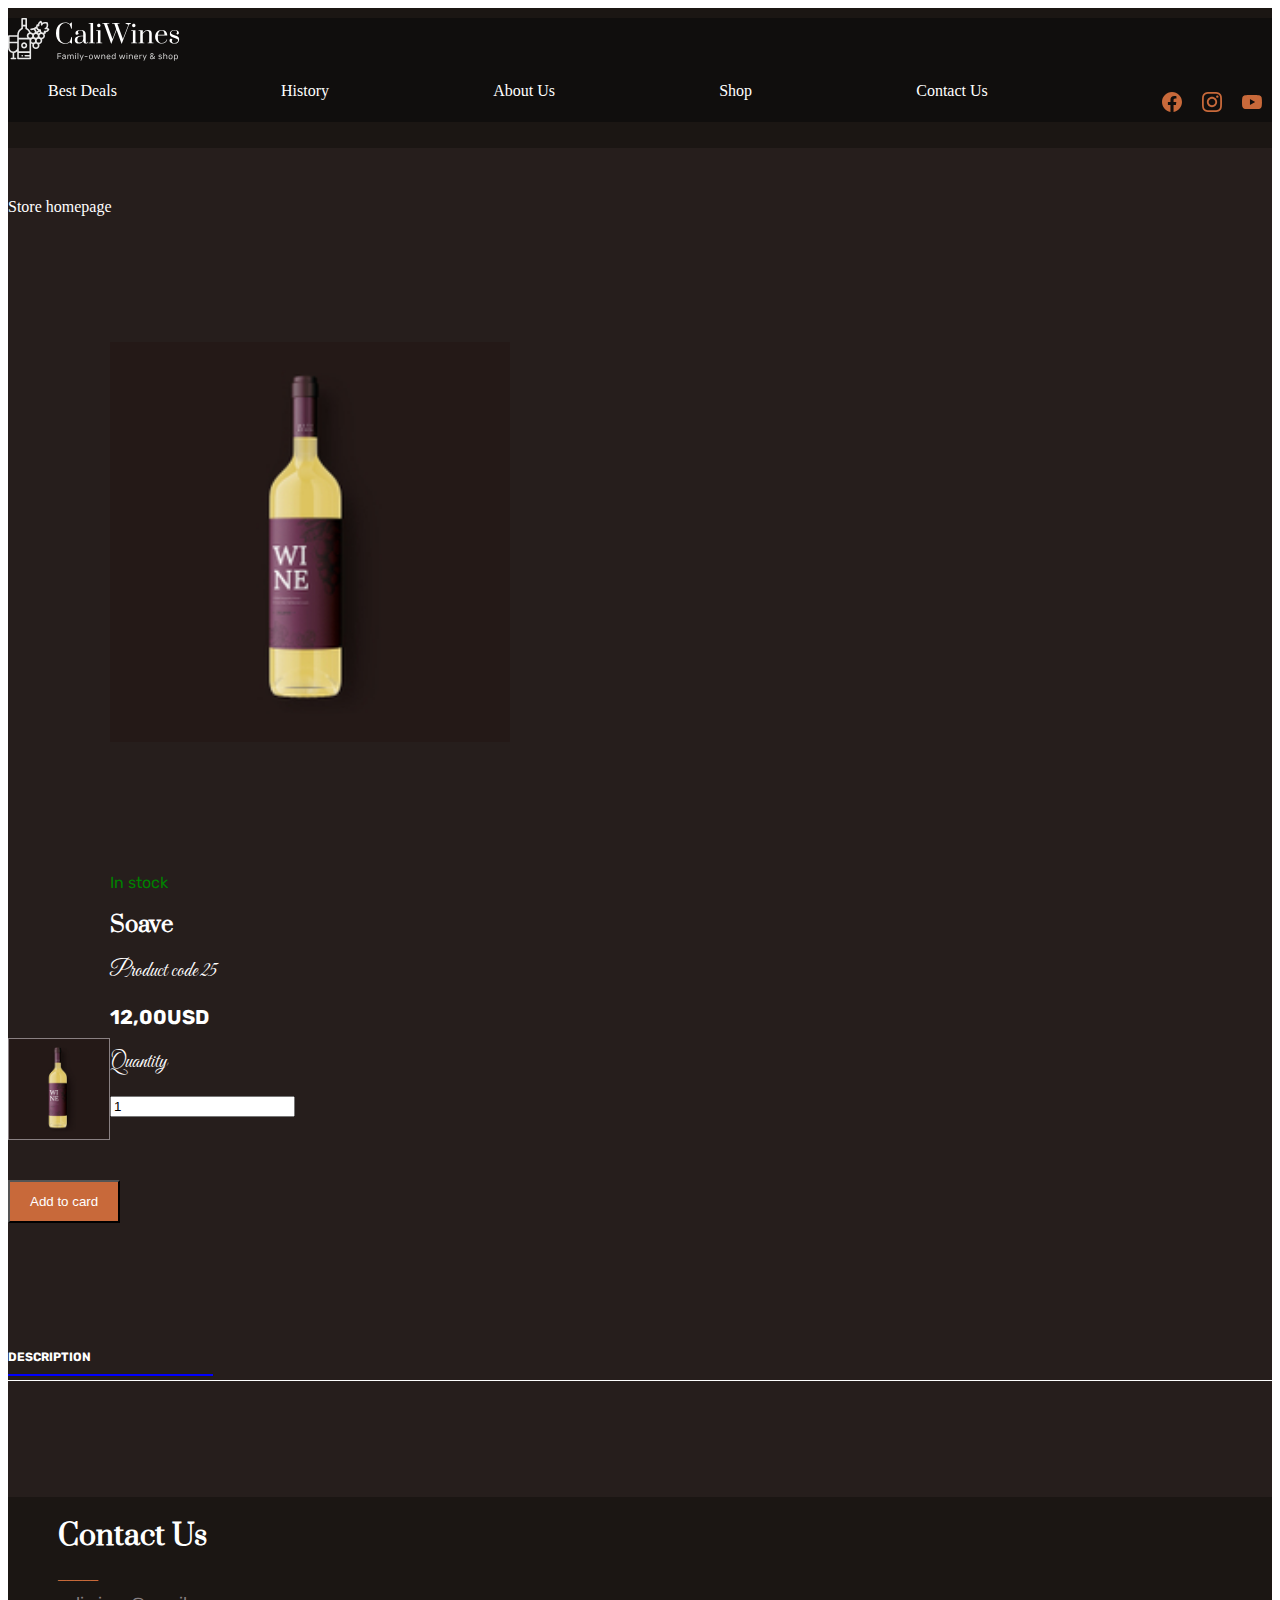
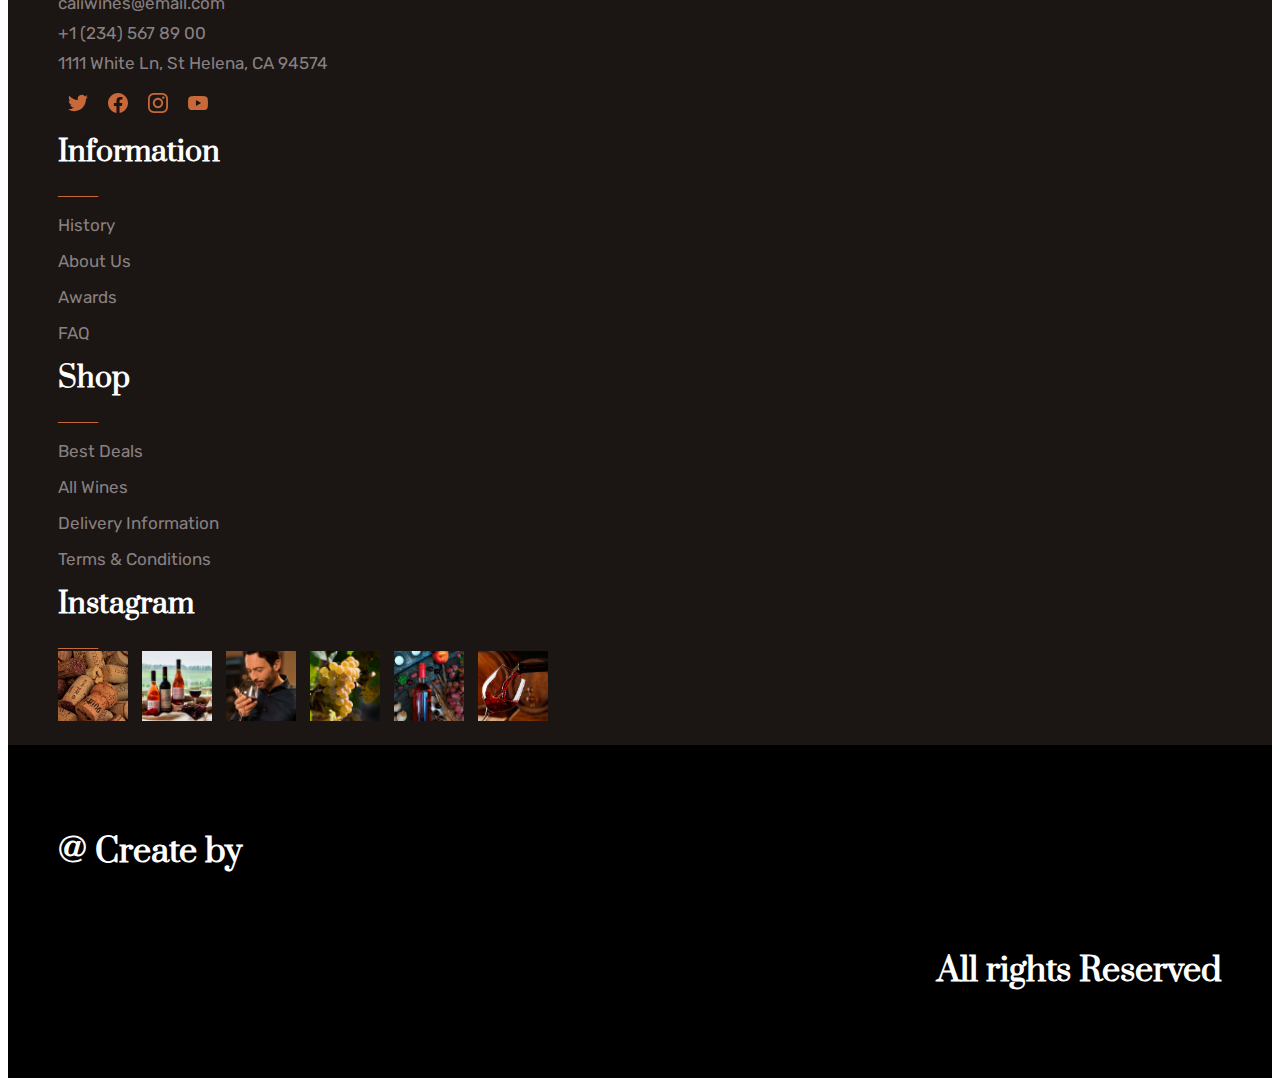
<file: card-soave.html>
<!DOCTYPE html>
<html lang="en">
  <head>
    <meta charset="UTF-8" />
    <meta http-equiv="X-UA-Compatible" content="IE=edge" />
    <meta name="viewport" content="width=device-width, initial-scale=1.0" />
    <title>Pinot Noir</title>
    <link rel="shortcut icon" href="img/wineglass.png" type="image/x-icon" />
    <link
      href="https://cdn.jsdelivr.net/npm/bootstrap@5.0.1/dist/css/bootstrap.min.css"
      rel="stylesheet"
      integrity="sha384-+0n0xVW2eSR5OomGNYDnhzAbDsOXxcvSN1TPprVMTNDbiYZCxYbOOl7+AMvyTG2x"
      crossorigin="anonymous"
    />
    <link rel="stylesheet" href="css/card.css" />
  </head>
  <body>
    <section class="background-footer">
    <nav class="nav-shadow">
      <div class="container">
        <div class="row align-items-center">
          <div class="col-6 col-sm-6 col-md-6 col-lg-6">
            <img src="img/Cali-Vines-logo.svg" class="logo" alt="" />
          </div>
          <div class="col-0 col-sm-6 col-md-6 col-lg-6 align-items-center">
            <ul>
              <li><a href="#best-deals">Best Deals</a></li>
              <li><a href="#history">History</a></li>
              <li><a href="#about-us">About Us</a></li>
              <li><a href="#craft-wines">Shop</a></li>
              <li><a href="#contact-us">Contact Us</a></li>
              <div class="social">
                <a href="https://www.facebook.com/"
                  ><img src="img/icon-social/facebook.svg" alt="facebook"
                /></a>
                <a href="https://www.instagram.com/"
                  ><img src="img/icon-social/instagram.svg" alt="instagram"
                /></a>
                <a href="https://www.youtube.com/"
                  ><img src="img/icon-social/youtube.svg" alt="youtube"
                /></a>
              </div>
            </ul>
          </div>
        </div>
      </div>
    </nav>
  </section>
    <section class="background-body"> 
      <div class="container">
        <div class="row">
          <div class="col">
            <a href="index.html">Store homepage</a>
          </div>
        </div>
        <div class="row">
          <div class="col-12 col-sm-12 col-md-6 col-lg-6">
            <a href="#">
              <img
                class="picture-position"
                src="img/soave.jpeg"
                alt="Pinot Noir"
              />
            </a>
            <a href="#">
              <img class="litlle-picture" src="img/soave.jpeg" alt="" />
            </a>
          </div>
          <div class="col-12 col-sm-12 col-md-6 col-lg-6">
            <p class="green">In stock</p>
            <h2>Soave</h2>
            <p class="code">Product code 25</p>
            <p class="price">12,00USD</p>
            <p class="code">Quantity</p>
            <input type="number" value="1" />
            <br />
            <button class="btn-orange">Add to card</button>
            <a href="#">
              <p class="description">DESCRIPTION</p>
            </a>
            <p class="blue"></p>
            <p class="white-underline"></p>
          </div>
        </div>
      </div>
    </section>
    <section class="background-footer">
      <div class="  content-section " id="">
          <div class="row ">
        <div class="col-12 col-sm-12 col-md-6 col-lg-3">
          <div >
            <div>
              <h2 class="the-beginning-name contact">Contact Us</h2>
            </div>
            <div class="orange strip">
              _____
            </div>
            <div>
              <p class="the-beginning-text">caliwines@email.com</p>
              <p class="the-beginning-text">+1 (234) 567 89 00</p>
              <p class="the-beginning-text">1111 White Ln, St Helena, CA 94574</p>
              <div class="social">
                <a href="https://twitter.com/login?lang=uk"
                ><img src="img/icon-social/twitter.svg" alt="twitter"
                /></a>
                <a href="https://www.facebook.com/"
                  ><img src="img/icon-social/facebook.svg" alt="facebook"
                /></a>
                <a href="https://www.instagram.com/"
                  ><img src="img/icon-social/instagram.svg" alt="instagram"
                /></a>
                <a href="https://www.youtube.com/"
                  ><img src="img/icon-social/youtube.svg" alt="youtube"
                /></a>
              </div>
            </div>
        </div>
        </div>
        <div class="col-12 col-sm-12 col-md-6 col-lg-3">
          <div >
            <div >
              <h2 class="the-beginning-name">Information</h2>
            </div>
            <div class="orange strip">
              _____
            </div>
            <div>
              <p><a href="#history" class="the-beginning-text">History
              </a></p>
              <p><a href="#timeless-classic" class="the-beginning-text">About Us
              </a></p>
              <p><a href="#awards" class="the-beginning-text">Awards
              </a></p>
              <p><a href="#" class="the-beginning-text">FAQ
              </a></p>
            </div>
          </div>
        </div>
          <div class="col-12 col-sm-12 col-md-6 col-lg-3">
            <div >
              <div>
                <h2 class="the-beginning-name">Shop</h2>
              </div>
              <div class="orange strip">
                _____
              </div>
              <div>
                <p><a href="#best-deals" class="the-beginning-text">Best Deals
                </a></p>
                <p><a href="#craft-wines" class="the-beginning-text">All Wines
                </a></p>
                <p><a href="#" class="the-beginning-text">Delivery Information
                </a></p>
                <p><a href="#" class="the-beginning-text">Terms & Conditions
                </a></p>
              </div>
            </div>
          </div>


            <div class="col-12 col-sm-12 col-md-6 col-lg-3 container">
              <div >
                <div>
                  <h2 class="the-beginning-name">Instagram</h2>
                </div>
                <div class="orange strip">
                  _____
                </div>
                <img class="incta-cork" src="img/instagram-wine-cork.png" width="70" alt="" />
                <img class="incta-bottles" src="img/instagram-three-bottles-of-wine.png" width="70" alt="" />
                <img class="incta-man" src="img/instagram-man-and-wine.png" width="70" alt="" />
                <img class="row-3 incta-grapes" src="img/instagram-grapes.png" width="70" alt="" />
                <img class="incta-fruit" src="img/instagram-wine-and-fruit.png" width="70" alt="" />
                <img class="incta-glass" src="img/instagram-glass-of-wine.png" width="70" alt="" />
              </div>
            </div>
      </div>
    </div>
   </section>
        <section class="background-footer-2">
          <div class="row ">
            <div class="col text-title create">
              <h6>@ Create by</h4>
            </div>
            <div class="col text-title"> 
              <h6 class="text-title-reseved">All rights Reserved</h4>
            </div>
        </div>
      </section>
    <script
      src="https://cdn.jsdelivr.net/npm/bootstrap@5.0.1/dist/js/bootstrap.bundle.min.js"
      integrity="sha384-gtEjrD/SeCtmISkJkNUaaKMoLD0//ElJ19smozuHV6z3Iehds+3Ulb9Bn9Plx0x4"
      crossorigin="anonymous"
    ></script>
  </body>
</html>
</file>
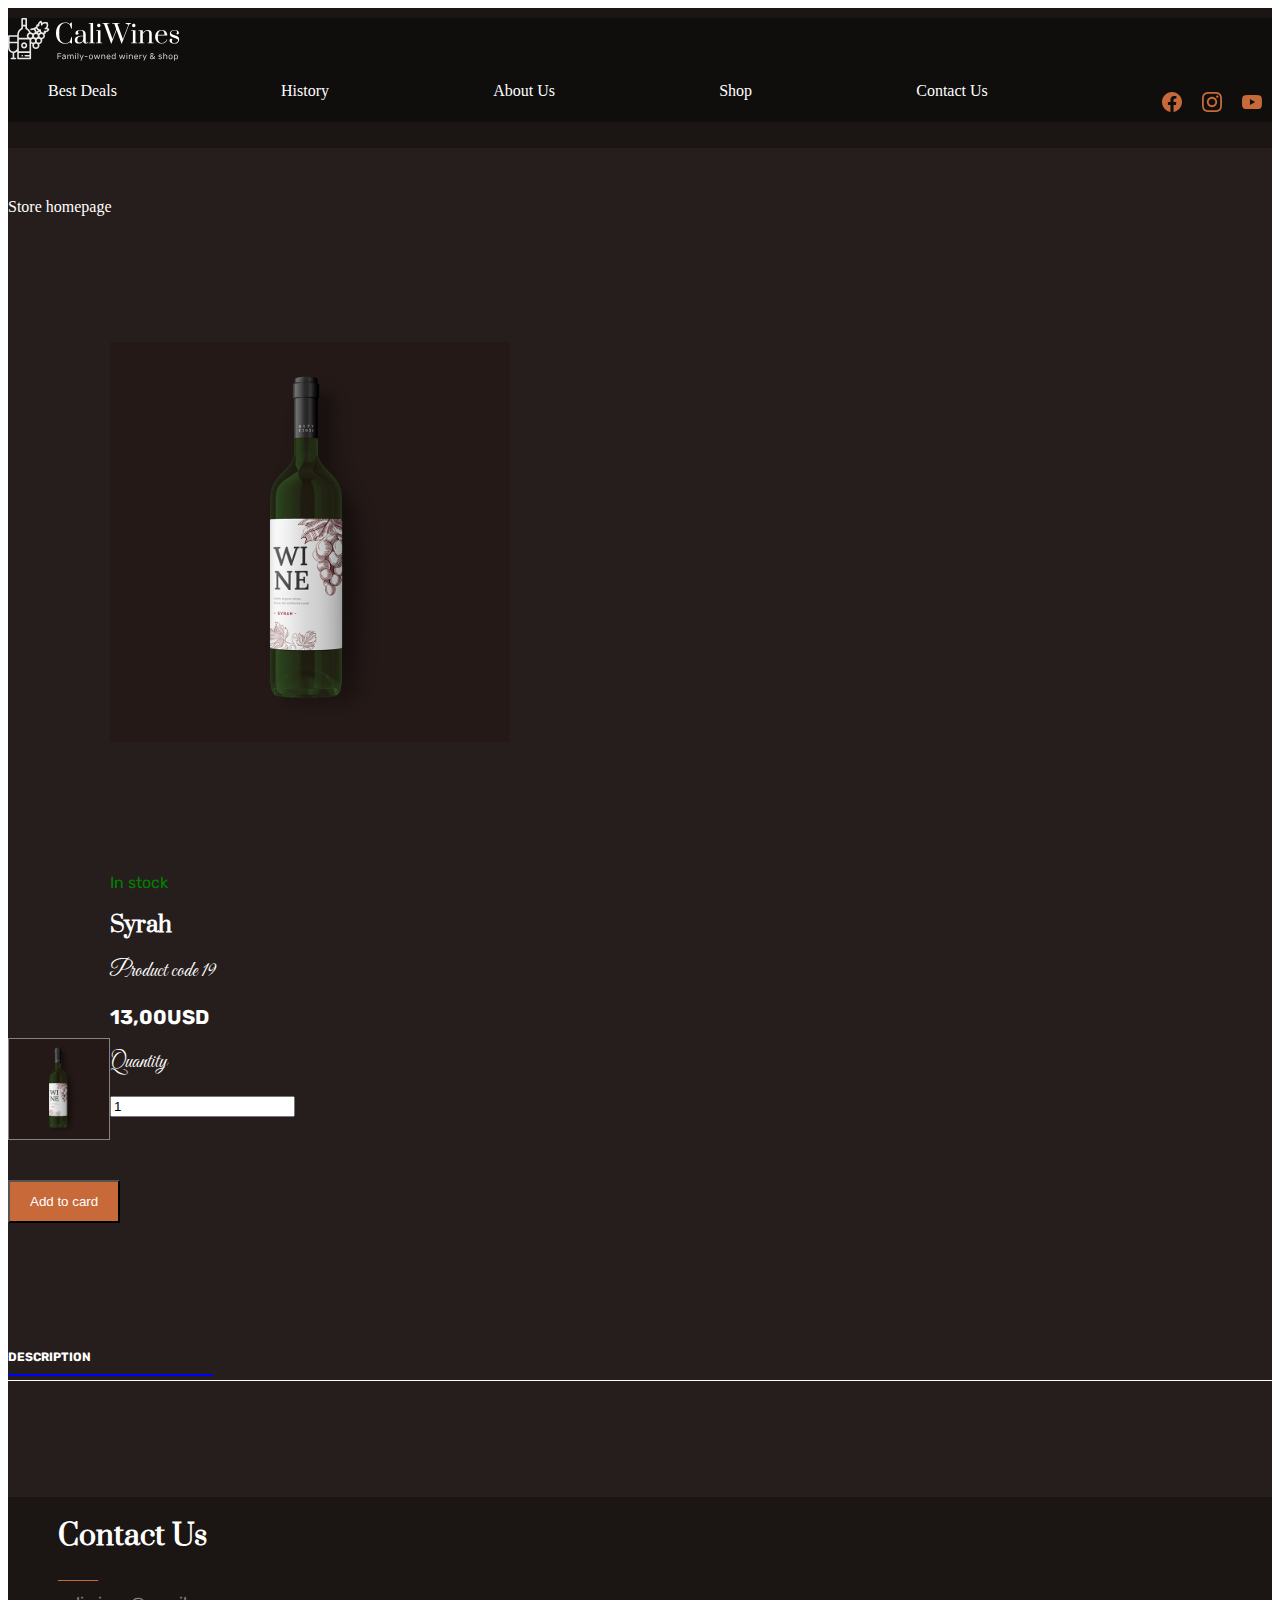
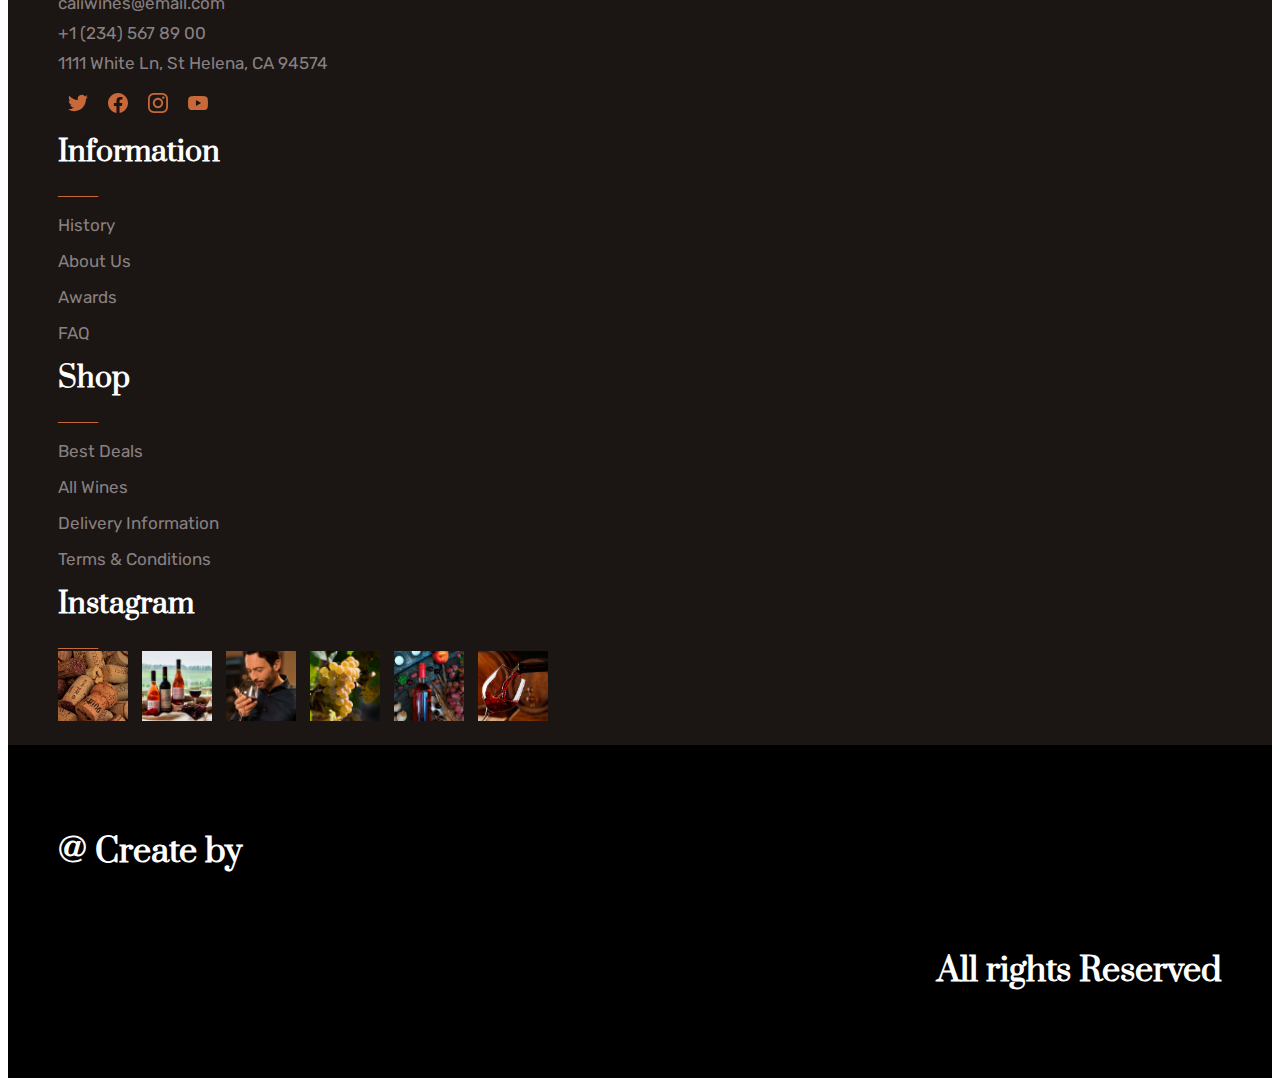
<file: card-syrah.html>
<!DOCTYPE html>
<html lang="en">
  <head>
    <meta charset="UTF-8" />
    <meta http-equiv="X-UA-Compatible" content="IE=edge" />
    <meta name="viewport" content="width=device-width, initial-scale=1.0" />
    <title>Pinot Noir</title>
    <link rel="shortcut icon" href="img/wineglass.png" type="image/x-icon" />
    <link
      href="https://cdn.jsdelivr.net/npm/bootstrap@5.0.1/dist/css/bootstrap.min.css"
      rel="stylesheet"
      integrity="sha384-+0n0xVW2eSR5OomGNYDnhzAbDsOXxcvSN1TPprVMTNDbiYZCxYbOOl7+AMvyTG2x"
      crossorigin="anonymous"
    />
    <link rel="stylesheet" href="css/card.css" />
  </head>
  <body>
    <section class="background-footer">
    <nav class="nav-shadow">
      <div class="container">
        <div class="row align-items-center">
          <div class="col-6 col-sm-6 col-md-6 col-lg-6">
            <img src="img/Cali-Vines-logo.svg" class="logo" alt="" />
          </div>
          <div class="col-0 col-sm-6 col-md-6 col-lg-6 align-items-center">
            <ul>
              <li><a href="#best-deals">Best Deals</a></li>
              <li><a href="#history">History</a></li>
              <li><a href="#about-us">About Us</a></li>
              <li><a href="#craft-wines">Shop</a></li>
              <li><a href="#contact-us">Contact Us</a></li>
              <div class="social">
                <a href="https://www.facebook.com/"
                  ><img src="img/icon-social/facebook.svg" alt="facebook"
                /></a>
                <a href="https://www.instagram.com/"
                  ><img src="img/icon-social/instagram.svg" alt="instagram"
                /></a>
                <a href="https://www.youtube.com/"
                  ><img src="img/icon-social/youtube.svg" alt="youtube"
                /></a>
              </div>
            </ul>
          </div>
        </div>
      </div>
    </nav>
  </section>
    <section class="background-body">
      <div class="container">
        <div class="row">
          <div class="col">
            <a href="index.html">Store homepage</a>
          </div>
        </div>
        <div class="row">
          <div class="col-12 col-sm-12 col-md-6 col-lg-6">
            <a href="#">
              <img
                class="picture-position"
                src="img/syrah.jpeg"
                alt="Pinot Noir"
              />
            </a>
            <a href="#">
              <img class="litlle-picture" src="img/syrah.jpeg"  alt="" />
            </a>
          </div>
          <div class="col-12 col-sm-12 col-md-6 col-lg-6">
            <p class="green">In stock</p>
            <h2>Syrah</h2>
            <p class="code">Product code 19</p>
            <p class="price">13,00USD</p>
            <p class="code">Quantity</p>
            <input type="number" value="1" />
            <br />
            <button class="btn-orange">Add to card</button>
            <a href="#">
              <p class="description">DESCRIPTION</p>
            </a>
            <p class="blue"></p>
            <p class="white-underline"></p>
          </div>
        </div>
      </div>
    </section>
    <section class="background-footer">
      <div class="  content-section " id="">
          <div class="row ">
        <div class="col-12 col-sm-12 col-md-6 col-lg-3">
          <div >
            <div>
              <h2 class="the-beginning-name contact">Contact Us</h2>
            </div>
            <div class="orange strip">
              _____
            </div>
            <div>
              <p class="the-beginning-text">caliwines@email.com</p>
              <p class="the-beginning-text">+1 (234) 567 89 00</p>
              <p class="the-beginning-text">1111 White Ln, St Helena, CA 94574</p>
              <div class="social">
                <a href="https://twitter.com/login?lang=uk"
                ><img src="img/icon-social/twitter.svg" alt="twitter"
                /></a>
                <a href="https://www.facebook.com/"
                  ><img src="img/icon-social/facebook.svg" alt="facebook"
                /></a>
                <a href="https://www.instagram.com/"
                  ><img src="img/icon-social/instagram.svg" alt="instagram"
                /></a>
                <a href="https://www.youtube.com/"
                  ><img src="img/icon-social/youtube.svg" alt="youtube"
                /></a>
              </div>
            </div>
        </div>
        </div>
        <div class="col-12 col-sm-12 col-md-6 col-lg-3">
          <div >
            <div >
              <h2 class="the-beginning-name">Information</h2>
            </div>
            <div class="orange strip">
              _____
            </div>
            <div>
              <p><a href="#history" class="the-beginning-text">History
              </a></p>
              <p><a href="#timeless-classic" class="the-beginning-text">About Us
              </a></p>
              <p><a href="#awards" class="the-beginning-text">Awards
              </a></p>
              <p><a href="#" class="the-beginning-text">FAQ
              </a></p>
            </div>
          </div>
        </div>
          <div class="col-12 col-sm-12 col-md-6 col-lg-3">
            <div >
              <div>
                <h2 class="the-beginning-name">Shop</h2>
              </div>
              <div class="orange strip">
                _____
              </div>
              <div>
                <p><a href="#best-deals" class="the-beginning-text">Best Deals
                </a></p>
                <p><a href="#craft-wines" class="the-beginning-text">All Wines
                </a></p>
                <p><a href="#" class="the-beginning-text">Delivery Information
                </a></p>
                <p><a href="#" class="the-beginning-text">Terms & Conditions
                </a></p>
              </div>
            </div>
          </div>


            <div class="col-12 col-sm-12 col-md-6 col-lg-3 container">
              <div >
                <div>
                  <h2 class="the-beginning-name">Instagram</h2>
                </div>
                <div class="orange strip">
                  _____
                </div>
                <img class="incta-cork" src="img/instagram-wine-cork.png" width="70" alt="" />
                <img class="incta-bottles" src="img/instagram-three-bottles-of-wine.png" width="70" alt="" />
                <img class="incta-man" src="img/instagram-man-and-wine.png" width="70" alt="" />
                <img class="row-3 incta-grapes" src="img/instagram-grapes.png" width="70" alt="" />
                <img class="incta-fruit" src="img/instagram-wine-and-fruit.png" width="70" alt="" />
                <img class="incta-glass" src="img/instagram-glass-of-wine.png" width="70" alt="" />
              </div>
            </div>
      </div>
    </div>
   </section>
        <section class="background-footer-2">
          <div class="row ">
            <div class="col text-title create">
              <h6>@ Create by</h4>
            </div>
            <div class="col text-title"> 
              <h6 class="text-title-reseved">All rights Reserved</h4>
            </div>
        </div>
      </section>
    <script
      src="https://cdn.jsdelivr.net/npm/bootstrap@5.0.1/dist/js/bootstrap.bundle.min.js"
      integrity="sha384-gtEjrD/SeCtmISkJkNUaaKMoLD0//ElJ19smozuHV6z3Iehds+3Ulb9Bn9Plx0x4"
      crossorigin="anonymous"
    ></script>
  </body>
</html>
</file>
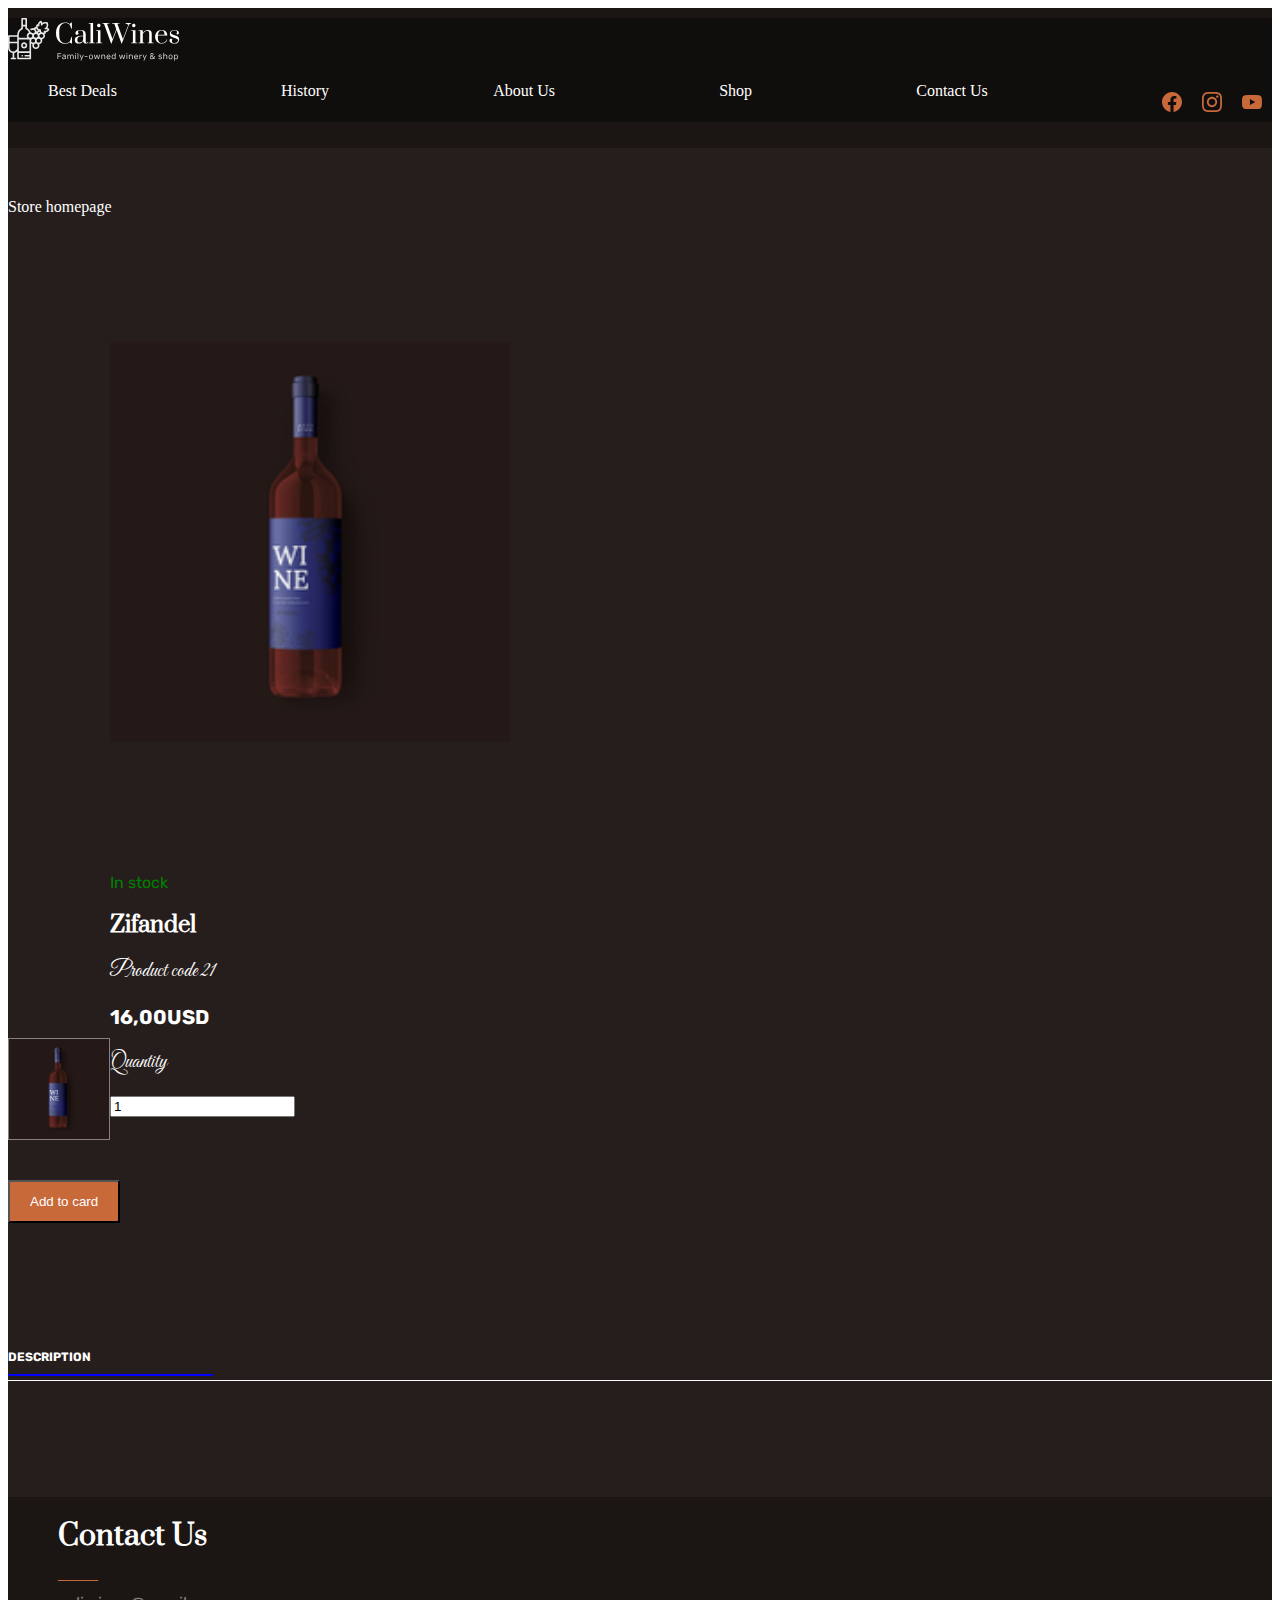
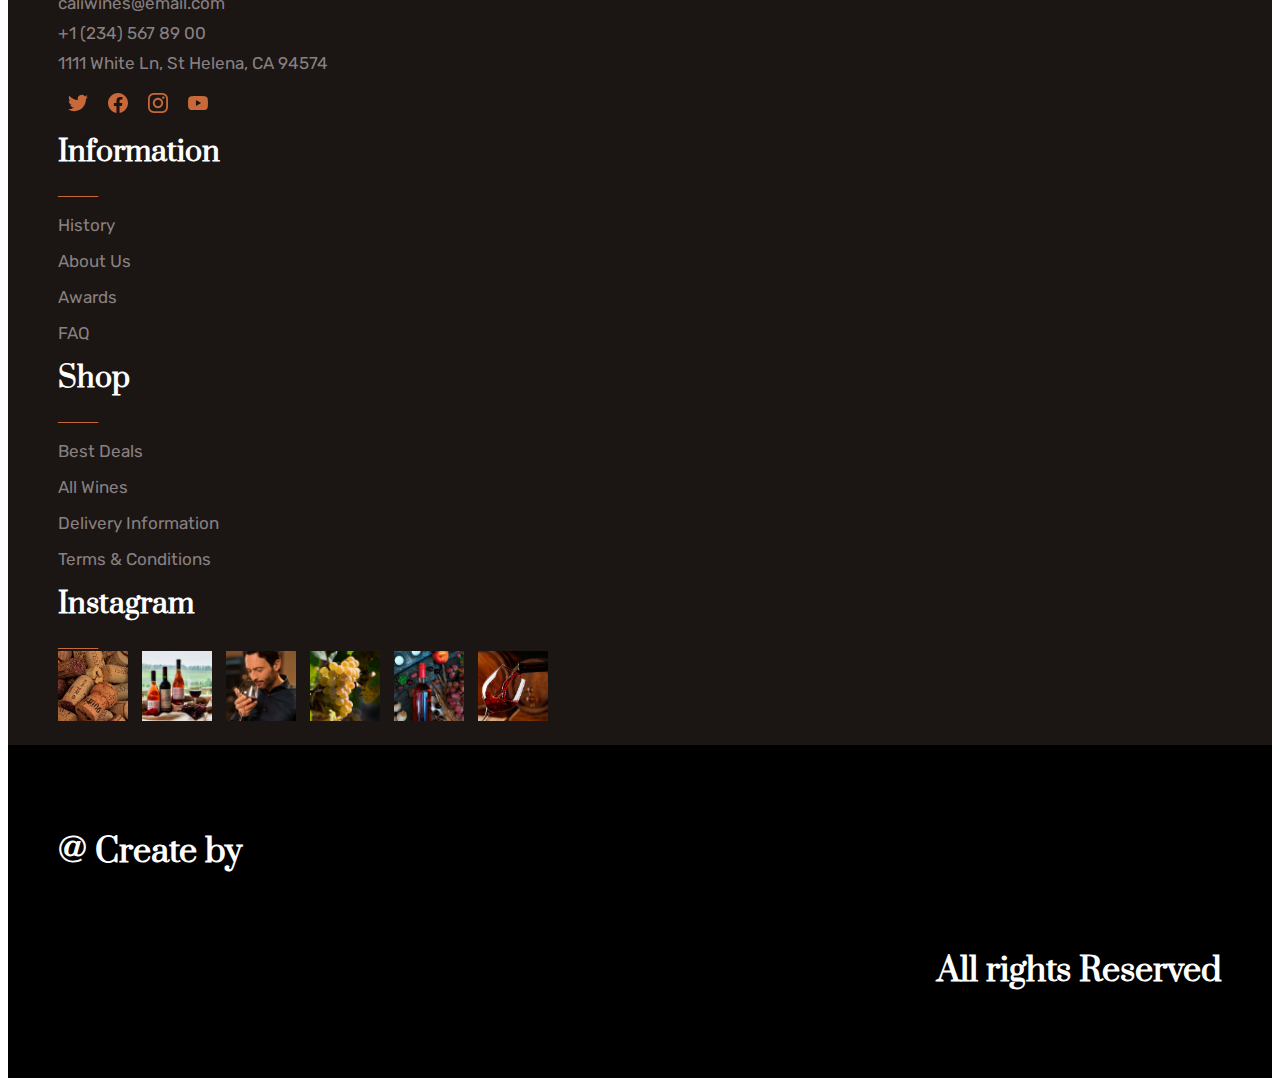
<file: card-zifandel.html>
<!DOCTYPE html>
<html lang="en">
  <head>
    <meta charset="UTF-8" />
    <meta http-equiv="X-UA-Compatible" content="IE=edge" />
    <meta name="viewport" content="width=device-width, initial-scale=1.0" />
    <title>Pinot Noir</title>
    <link rel="shortcut icon" href="img/wineglass.png" type="image/x-icon" />
    <link
      href="https://cdn.jsdelivr.net/npm/bootstrap@5.0.1/dist/css/bootstrap.min.css"
      rel="stylesheet"
      integrity="sha384-+0n0xVW2eSR5OomGNYDnhzAbDsOXxcvSN1TPprVMTNDbiYZCxYbOOl7+AMvyTG2x"
      crossorigin="anonymous"
    />
    <link rel="stylesheet" href="css/card.css" />
  </head>
  <body>
    <section class="background-footer">
    <nav class="nav-shadow">
      <div class="container">
        <div class="row align-items-center">
          <div class="col-6 col-sm-6 col-md-6 col-lg-6">
            <img src="img/Cali-Vines-logo.svg" class="logo" alt="" />
          </div>
          <div class="col-0 col-sm-6 col-md-6 col-lg-6 align-items-center">
            <ul>
              <li><a href="#best-deals">Best Deals</a></li>
              <li><a href="#history">History</a></li>
              <li><a href="#about-us">About Us</a></li>
              <li><a href="#craft-wines">Shop</a></li>
              <li><a href="#contact-us">Contact Us</a></li>
              <div class="social">
                <a href="https://www.facebook.com/"
                  ><img src="img/icon-social/facebook.svg" alt="facebook"
                /></a>
                <a href="https://www.instagram.com/"
                  ><img src="img/icon-social/instagram.svg" alt="instagram"
                /></a>
                <a href="https://www.youtube.com/"
                  ><img src="img/icon-social/youtube.svg" alt="youtube"
                /></a>
              </div>
            </ul>
          </div>
        </div>
      </div>
    </nav>
  </section>
    <section class="background-body">
      <div class="container">
        <div class="row">
          <div class="col">
            <a href="index.html">Store homepage</a>
          </div>
        </div>
        <div class="row">
          <div class="col-12 col-sm-12 col-md-6 col-lg-6">
            <a href="#">
              <img
                class="picture-position"
                src="img/zifandel.jpeg"
                alt="Pinot Noir"
              />
            </a>
            <a href="#">
              <img class="litlle-picture" src="img/zifandel.jpeg" alt="" />
            </a>
          </div>
          <div class="col-12 col-sm-12 col-md-6 col-lg-6">
            <p class="green">In stock</p>
            <h2>Zifandel</h2>
            <p class="code">Product code 21</p>
            <p class="price">16,00USD</p>
            <p class="code">Quantity</p>
            <input type="number" value="1" />
            <br />
            <button class="btn-orange">Add to card</button>
            <a href="#">
              <p class="description">DESCRIPTION</p>
            </a>
            <p class="blue"></p>
            <p class="white-underline"></p>
          </div>
        </div>
      </div>
    </section>
    <section class="background-footer">
      <div class="  content-section " id="">
          <div class="row ">
        <div class="col-12 col-sm-12 col-md-6 col-lg-3">
          <div >
            <div>
              <h2 class="the-beginning-name contact">Contact Us</h2>
            </div>
            <div class="orange strip">
              _____
            </div>
            <div>
              <p class="the-beginning-text">caliwines@email.com</p>
              <p class="the-beginning-text">+1 (234) 567 89 00</p>
              <p class="the-beginning-text">1111 White Ln, St Helena, CA 94574</p>
              <div class="social">
                <a href="https://twitter.com/login?lang=uk"
                ><img src="img/icon-social/twitter.svg" alt="twitter"
                /></a>
                <a href="https://www.facebook.com/"
                  ><img src="img/icon-social/facebook.svg" alt="facebook"
                /></a>
                <a href="https://www.instagram.com/"
                  ><img src="img/icon-social/instagram.svg" alt="instagram"
                /></a>
                <a href="https://www.youtube.com/"
                  ><img src="img/icon-social/youtube.svg" alt="youtube"
                /></a>
              </div>
            </div>
        </div>
        </div>
        <div class="col-12 col-sm-12 col-md-6 col-lg-3">
          <div >
            <div >
              <h2 class="the-beginning-name">Information</h2>
            </div>
            <div class="orange strip">
              _____
            </div>
            <div>
              <p><a href="#history" class="the-beginning-text">History
              </a></p>
              <p><a href="#timeless-classic" class="the-beginning-text">About Us
              </a></p>
              <p><a href="#awards" class="the-beginning-text">Awards
              </a></p>
              <p><a href="#" class="the-beginning-text">FAQ
              </a></p>
            </div>
          </div>
        </div>
          <div class="col-12 col-sm-12 col-md-6 col-lg-3">
            <div >
              <div>
                <h2 class="the-beginning-name">Shop</h2>
              </div>
              <div class="orange strip">
                _____
              </div>
              <div>
                <p><a href="#best-deals" class="the-beginning-text">Best Deals
                </a></p>
                <p><a href="#craft-wines" class="the-beginning-text">All Wines
                </a></p>
                <p><a href="#" class="the-beginning-text">Delivery Information
                </a></p>
                <p><a href="#" class="the-beginning-text">Terms & Conditions
                </a></p>
              </div>
            </div>
          </div>


            <div class="col-12 col-sm-12 col-md-6 col-lg-3 container">
              <div >
                <div>
                  <h2 class="the-beginning-name">Instagram</h2>
                </div>
                <div class="orange strip">
                  _____
                </div>
                <img class="incta-cork" src="img/instagram-wine-cork.png" width="70" alt="" />
                <img class="incta-bottles" src="img/instagram-three-bottles-of-wine.png" width="70" alt="" />
                <img class="incta-man" src="img/instagram-man-and-wine.png" width="70" alt="" />
                <img class="row-3 incta-grapes" src="img/instagram-grapes.png" width="70" alt="" />
                <img class="incta-fruit" src="img/instagram-wine-and-fruit.png" width="70" alt="" />
                <img class="incta-glass" src="img/instagram-glass-of-wine.png" width="70" alt="" />
              </div>
            </div>
      </div>
    </div>
   </section>
        <section class="background-footer-2">
          <div class="row ">
            <div class="col text-title create">
              <h6>@ Create by</h4>
            </div>
            <div class="col text-title"> 
              <h6 class="text-title-reseved">All rights Reserved</h4>
            </div>
        </div>
      </section>
    <script
      src="https://cdn.jsdelivr.net/npm/bootstrap@5.0.1/dist/js/bootstrap.bundle.min.js"
      integrity="sha384-gtEjrD/SeCtmISkJkNUaaKMoLD0//ElJ19smozuHV6z3Iehds+3Ulb9Bn9Plx0x4"
      crossorigin="anonymous"
    ></script>
  </body>
</html>
</file>
<file: css/card.css>
@import url("https://fonts.googleapis.com/css2?family=Aguafina+Script&display=swap"); /* font-family: 'Aguafina Script', cursive; */
@import url("https://fonts.googleapis.com/css2?family=Prata&display=swap");
@import url("https://fonts.googleapis.com/css2?family=Great+Vibes&display=swap");
@import url("https://fonts.googleapis.com/css2?family=Rubik:wght@300&display=swap");

body {
  
  color: white;
  
}
.background-body{
  background: #261e1c;
}

.background-footer{
  background-color:#1b1613
}
.background-footer-2{
  background-color:black
}
section {
  padding: 50px 0 100px;
}
.logo {
  height: 44px;
  width: 176px;
}
.nav-shadow {
  background: rgb(12, 12, 12, 0.7);
}
ul {
  display: flex;
  justify-content: space-between;
}

ul li {
  list-style-type: none;
}
a {
  text-decoration: none;
  color: white;
}
a:hover {
  text-decoration: none;
  color: #c8693a;
}
.picture-position {
  margin-top: 10%;
}
.litlle-picture {
  margin-top: 65%;
  width: 100px;
  height: 100px;
  border: solid 0.1px;
  float: left;
  color: #898082;
}

.btn-orange {
  background-color: #c8693a;
  color: white;
  margin-right: 10px;
  padding: 12px 20px;
}
.btn-orange:hover {
  background-color: #e45d19;
  color: white;
}
.green {
  color: green;
  margin-top: 10%;
  font-family: "Rubik", sans-serif;
  font-size: 16px;
}
h2 {
  font-family: "Prata", serif;
  font-size: 22px;
}
.code {
  margin-top: 8px;
  font-family: "Great Vibes", cursive;
  font-size: 21px;
}
.price {
  font-family: "Rubik", sans-serif;
  font-size: 20px;
  font-weight: bold;
}
input {
  margin-bottom: 5%;
}
.description {
  margin-top: 10%;
  font-family: "Rubik", sans-serif;
  font-size: 12px;
  font-weight: bold;
}
.blue {
  border-bottom: 2px solid blue;
  width: 16%;
  position: absolute;
  margin-top: -2px;
}
.white-underline {
  border-bottom: solid 1px white;
}
.picture-position{
  width: 400px;
 }

a:hover {
  text-decoration: none;
  color: #c8693a;
}
.social {
  display: flex;
  justify-content: center;
}
.social{
  display: flex;
  justify-content:left;
  padding: 0px;
  margin: 0;
  
}

.social a {
  height: 20px;
  width: 20px;
  padding: 0px;
  border: 15px;
  margin: 10px;
}
.contact-form{
  padding:50px 0 0;
}
.content-section {
  margin: 0 50px 0;
  
}
.background-footer{
  padding: 10px 0 ;
}
 
 .incta-cork,
 .incta-bottles,
 .incta-man,
 .incta-grapes,
 .incta-fruit, 
 .incta-glass{
   margin-right: 10px;
   margin-bottom: 10px;
 }
 .background-footer-2{
  padding: 10px 50px ; 
 }
 .text-title-reseved{
  text-align: end;
 }
 .text-title {
  font-family: "Prata", serif;
  font-size: 48px;
  color: white;
  margin: 20px 0px 40px 0px;
}
.the-beginning-text {
  color: #898082;
  font-family: "Rubik", sans-serif;
  font-size: 17px;
  margin: 10px 0px;
}
.orange {
  color: #c8693a;
}
.the-beginning-name {
  font-family: "Prata", serif;
  font-size: 28px;
  margin: 10px 0px;
}
</file>
